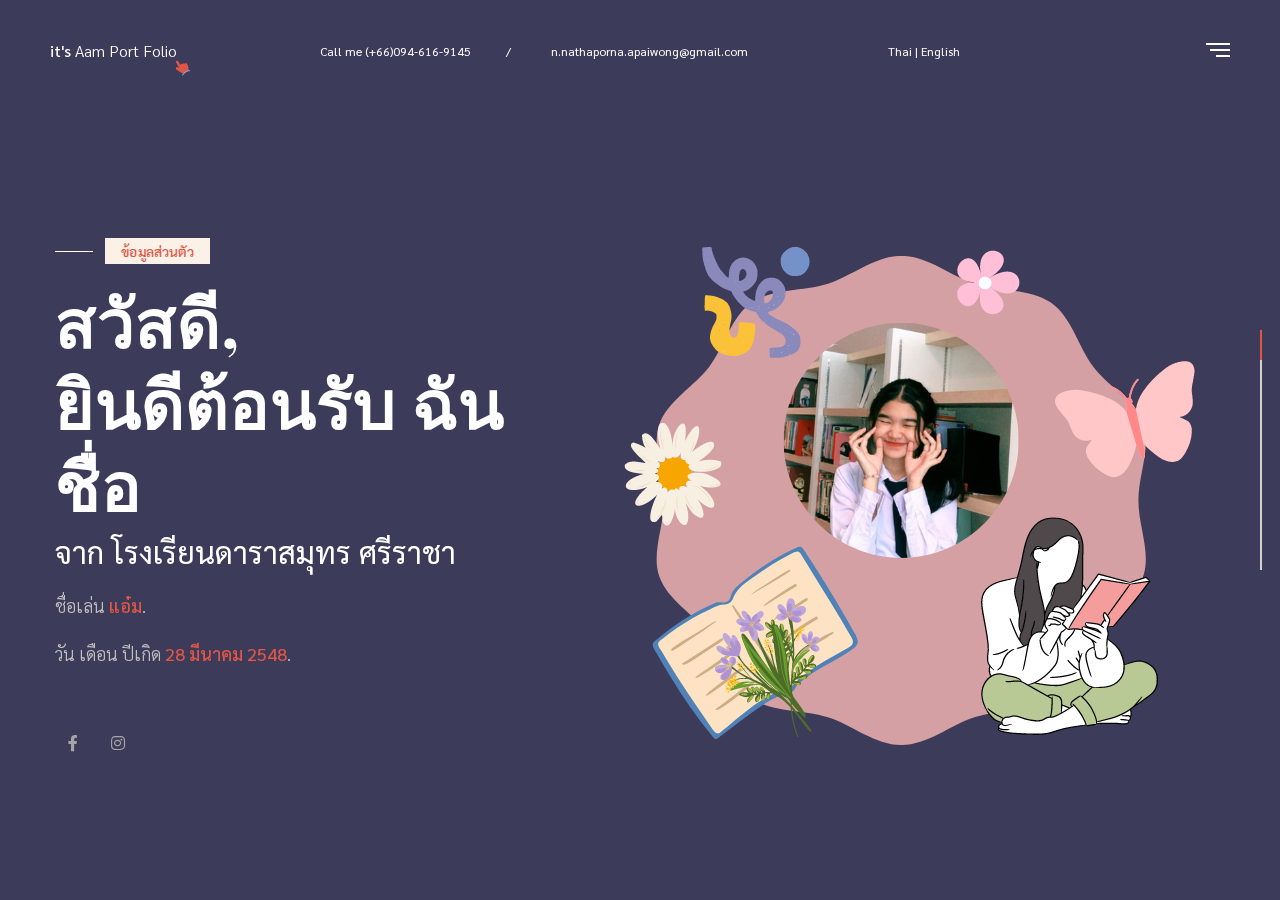
<file: index.html>
<!DOCTYPE html>
<html lang="th">

<head>
    <!--====== Required meta tags ======-->
    <meta charset="utf-8" />
    <meta http-equiv="x-ua-compatible" content="ie=edge" />
    <meta name="description" content="Portfolio,พอร์ตของฉัน,พอร์ตสมัครงาน" />
    <meta name="author" content="นางสาว ณฐพร อภัยวงค์ , Ms. Nathaporn Apaiwong">
    <meta name="viewport" content="width=device-width, initial-scale=1, shrink-to-fit=no" />

    <!--====== Title ======-->
    <title> It's My Portfolio || Home</title>
    <!--====== Favicon Icon ======-->
    <link rel="shortcut icon" href="assets/images/favicon.png" type="image/x-icon">
    <!--====== Google Fonts ======-->
    <link href="https://fonts.googleapis.com/css2?family=Playfair+Display:wght@700&family=Poppins:wght@300;400;500&display=swap" rel="stylesheet">
    <link href="https://fonts.googleapis.com/css2?family=Sarabun:wght@400;500;600&display=swap" rel="stylesheet">
    <link href="https://fonts.googleapis.com/css2?family=IBM+Plex+Sans+Thai:wght@300;400;500&display=swap" rel="stylesheet">
    <!--====== FontAwesome ======-->
    <link href="assets/css/fontawesome.5.9.0.min.css" rel="stylesheet">
    <!--====== Bootstrap ======-->
    <link href="assets/css/bootstrap-4.5.3.min.css" rel="stylesheet">
    <!--====== Spacing ======-->
    <link href="assets/css/spacing.min.css" rel="stylesheet">
    <!--====== PagePiling ======-->
    <link href="assets/css/jquery.pagepiling.css" rel="stylesheet">
    <!--====== Slick Slider ======-->
    <link href="assets/css/slick.min.css" rel="stylesheet">
    <!--====== Animate CSS ======-->
    <link href="assets/css/animate.min.css" rel="stylesheet">
    <!--====== Main css ======-->
    <link rel="stylesheet" href="assets/css/style.css">
    <!--====== Responsive css ======-->
    <link rel="stylesheet" href="assets/css/responsive.css">
</head>

<body class="body-piling dark-body">
    <div class="wrapper">
       
        <!-- Preloader -->
        <div class="preloader"></div>
        
        <header id="header" class="header">
            <div class="container-fluid">
                <div class="brand">
                    <a href="index.html" class="brand-name"><b>it's </b> Aam Port Folio</a>
                </div>
                <!--<div class="lets-chat">
                    <span>Let's Chat</span>
                    <button><i class="fab fa-rocketchat"></i></button>
                </div>-->
                <button class="nav-toggle-btn a-nav-toggle">
                    <span class="hamburger">
                        <span class="top-bun"></span>
                        <span class="meat"></span>
                        <span class="bottom-bun"></span>
                    </span>
                </button>
                <div class="hide-menu a-nav-toggle"></div>
                <div class="menu">
                    <div class="menu-lang">
                        <a href="index.html" class="menu-lang-item active">TH</a>
                        <a href="index-en.html" class="menu-lang-item">ENG</a>
                    </div>
                    <div class="menu-main mt-100" id="accordion">
                        <ul id="menuMain">
                            <li data-menuanchor="About" class="active"><a href="#About">เกี่ยวกับฉัน</a></li>
                            <li data-menuanchor="Services"><a href="#Services">ไลฟ์สไตล์</a></li>
                            <li data-menuanchor="Skills"><a href="#Skills">ทักษะพิเศษ</a></li>
                            <li data-menuanchor="Resume"><a href="#Resume">การศึกษา</a></li>
                            <li data-menuanchor="Portfolio"><a href="#Portfolio">ผลงาน</a></li>
                            <!--<li data-menuanchor="Testimonials"><a href="#Testimonials">Testimonials</a></li>-->
                            <!--<li data-menuanchor="Weapons"><a href="#Weapons">Weapons</a></li>-->
                            <li data-menuanchor="Contact"><a href="#Contact">ติดต่อ</a></li>
                        </ul>
                    </div>
                    <div class="menu-ornament"></div>
                </div>
            </div>
        </header>
        <div id="content">
            <div class="a-pagepiling full-page">
                <div class="section pp-scrollable slide slide-about a-slide-typed" data-name="about">
                    <div class="slide-container">
                        <div class="container">
                            <div class="number-email-cv">
                                <ul class="number-email">
                                    <li>Call me (+66)094-616-9145</li>
                                    <li>n.nathaporna.apaiwong@gmail.com</a></li>
                                </ul>
                                <li><a href="index.html" >Thai</a> | <a href="index-en.html">English</a></li>
                            </div>
                            <div class="row align-items-center">
                                <div class="col-lg-5">
                                    <div class="about-content pt-100 rpt-0 animate-element delay5 fadeInUp">
                                        <span class="sub-title mb-15 animate-element delay3 fadeInUp">ข้อมูลส่วนตัว</span>
                                        <h1 class="slide-title animate-element delay5 fadeInUp">สวัสดี,<br> ยินดีต้อนรับ ฉันชื่อ <span class="text-typed a-typed a-typed-about" data-text="ณฐพร อภัยวงค์"></span></h1>
                                        <h3 class="animate-element delay7 fadeInUp">จาก โรงเรียนดาราสมุทร ศรีราชา</h3>
                                        <p class="animate-element delay8 fadeInUp">ชื่อเล่น <b>แอ๋ม</b>.</p>
                                        <p class="animate-element delay8 fadeInUp">วัน เดือน ปีเกิด <b>28 มีนาคม 2548</b>.</p>
                                        <!-- a href="#Contact" class="theme-btn mt-45 rmt-25 animate-element delay9 fadeInUp">hire me <i class="fas fa-long-arrow-alt-right"></i></a> -->
                                        <div class="social-style-one mt-55 rmt-35 animate-element delay10 fadeInUp">
                                            <a href="https://www.facebook.com/profile.php?id=100016271411929"><i class="fab fa-facebook-f"></i></a>   
                                            <a href="https://www.instagram.com/nnttppn/"><i class="fab fa-instagram"></i></a>        
                                        </div>
                                    </div>
                                </div>
                                <div class="col-lg-7">
                                    <div class="about-image pt-100 rpt-50 text-lg-right">
                                        <div class="about-inner-images">
                                            <img class="animate-element delay7 fadeInUp" src="assets/images/about/about.png" alt="About">
                                            <!--<img class="shape-one animate-element delay10 bounceIn" src="assets/images/about/shape-one-dark.png" alt="Shape">
                                            <img class="shape-two animate-element delay11 bounceIn" src="assets/images/about/shape-two-dark.png" alt="Shape">-->
                                        </div>
                                    </div>
                                </div>
                            </div>
                        </div>
                    </div>
                </div>
                <div class="section pp-scrollable slide slide-services slide-light slide-services a-slide-typed" data-name="services">
                    <div class="slide-container">
                        <div class="container">
                            <div class="row align-items-center">
                                <div class="col-lg-7">
                                    <div class="service-image animate-element delay4 fadeInUp">
                                        <span class="sub-title mb-75">ชีวิตประจำวัน</span>
                                        <div class="service-inner-images">
                                            <img src="assets/images/services/services.png" alt="Service">
                                            <!--<img class="shape-one animate-element delay6 bounceIn" src="assets/images/services/shape-one-dark.png" alt="shape">
                                            <img class="shape-two animate-element delay8 bounceIn" src="assets/images/services/shape-two-dark.png" alt="shape">-->
                                        </div>
                                    </div>
                                </div>
                                <div class="col-lg-5">
                                    <div class="service-content pt-100 rpt-55 animate-element delay5 fadeInUp">
                                        <div class="section-title mb-25">
                                            <h2 class="slide-title animate-element delay5 fadeInUp">เวลาว่างใน <span class="text-typed a-typed a-typed-services" data-text="ชีวิตประจำวัน"></span> ของฉัน</h2>
                                        </div>
                                        <p class="animate-element delay6 fadeInUp">กิจกรรมที่ฉันชอบทำตอนวันหยุด <b></b></p>
                                        <div class="our-services animate-element delay8 fadeInUp">
                                            <div class="service-item">
                                                <div class="icon">
                                                    <img src="assets/images/services/service-icon1.png" alt="Icon">
                                                </div>
                                                <h4>ทำขนม</h4>
                                            </div>
                                            <div class="service-item">
                                                <div class="icon">
                                                    <img src="assets/images/services/service-icon2.png" alt="Icon">
                                                </div>
                                                <h4>ปลูกต้นไม้</h4>
                                            </div>
                                            <div class="service-item">
                                                <div class="icon">
                                                    <img src="assets/images/services/service-icon3.png" alt="Icon">
                                                </div>
                                                <h4>อ่านหนังสือ</h4>
                                            </div>
                                            <div class="service-item">
                                                <div class="icon">
                                                    <img src="assets/images/services/service-icon4.png" alt="Icon">
                                                </div>
                                                <h4>ดูการ์ตูน</h4>
                                            </div>
                                        </div>
                                    </div>
                                </div>
                            </div>
                        </div>
                    </div>
                </div>
                <div class="section pp-scrollable slide slide-skills a-slide-typed" data-name="skills">
                    <div class="slide-container">
                        <div class="container">
                           <div class="row align-items-center">
                                <div class="col-lg-5">
                                    <div class="skill-content animate-element delay5 fadeInUp">
                                        <div class="section-title mb-25">
                                            <span class="sub-title mb-45">ความสามารถพิเศษ</span>
                                            <h2 class="slide-title animate-element delay5 fadeInUp">ความสามารถพิเศษ <span class="text-typed a-typed a-typed-skills" data-text="ทักษะ"></span></h2>
                                        </div>
                                        <p class="animate-element delay6 fadeInUp">ทักษะที่ดี ย่อมมาจากการฝึกฝนเป็นประจำ<b>ทักษะ</b></p>
                                        <div class="bar-list a-progressbar pt-5 animate-element delay9 fadeInUp">
                                            <div class="bar-item">
                                                <div class="row">
                                                    <div class="col bar-item-title">ภาษาญี่ปุ่น</div>
                                                    <div class="col-auto text-right bar-item-value">25%</div>
                                                </div>
                                                <div class="progress">
                                                    <div class="progress-bar" role="progressbar" aria-valuenow="25" aria-valuemin="0" aria-valuemax="100"></div>
                                                </div>
                                            </div>
                                            <div class="bar-item">
                                                <div class="row">
                                                    <div class="col bar-item-title">ทำอาหาร</div>
                                                    <div class="col-auto text-right bar-item-value">60%</div>
                                                </div>
                                                <div class="progress">
                                                    <div class="progress-bar" role="progressbar" aria-valuenow="60" aria-valuemin="0" aria-valuemax="100"></div>
                                                </div>
                                            </div>
                                            <div class="bar-item">
                                                <div class="row">
                                                    <div class="col bar-item-title">กีฬา</div>
                                                    <div class="col-auto text-right bar-item-value">10%</div>
                                                </div>
                                                <div class="progress">
                                                    <div class="progress-bar" role="progressbar" aria-valuenow="10" aria-valuemin="0" aria-valuemax="100"></div>
                                                </div>
                                            </div>
                                            <div class="bar-item">
                                                <div class="row">
                                                    <div class="col bar-item-title">ตัดต่อวิดีโอ</div>
                                                    <div class="col-auto text-right bar-item-value">30%</div>
                                                </div>
                                                <div class="progress">
                                                    <div class="progress-bar" role="progressbar" aria-valuenow="30" aria-valuemin="0" aria-valuemax="100"></div>
                                                </div>
                                            </div>
                                        </div>
                                    </div>
                                </div>
                                <div class="col-lg-7">
                                    <div class="skill-image pt-55 text-lg-right animate-element delay4 fadeInUp">
                                        <div class="skill-images-inner">
                                            <img src="assets/images/skills/skills.png" alt="Skills">
                                            <img class="shape-one animate-element delay6 bounceIn" src="assets/images/skills/shape-one.png" alt="shape">
                                            <img class="shape-two animate-element delay8 bounceIn" src="assets/images/skills/shape-two-dark.png" alt="shape">
                                        </div>
                                    </div>
                                </div>
                            </div>
                        </div>
                    </div>
                </div>
                <div class="section pp-scrollable slide slide-resume slide-light">
                    <div class="slide-container">
                        <div class="container">
                           <div class="row align-items-center">
                                <div class="col-lg-6">
                                    <div class="educations rmb-55">
                                        <div class="section-title mb-45 animate-element delay2 fadeInUp">
                                            <span class="sub-title mb-45">วุฒิการศึกษา</span>
                                            <h2 class="slide-title animate-element delay5 fadeInUp">การศึกษา</h2>
                                        </div>
                                        <div class="edu-experi-wrap">
                                            <div class="edu-experi-item animate-element delay5 fadeInUp">
                                                <span class="years">2020-2023</span>
                                                <div class="vacancy-content">
                                                    <span class="title">มัธยมศึกษาตอนปลาย</span>
                                                    <h4 class="subject">แผนการเรียนอังกฤษ-ญี่ปุ่น</h4>
                                                    <h6 class="institution">โรงเรียนดาราสมุทร ศรีราชา</h6>
                                                    <p>ทักษะฟัง พูด อ่าน เขียน ไวยกรณ์ ด้านภาษาญี่ปุ่น อังกฤษ เรียนรู้วัฒนธรรมของประเทศญี่ปุ่นในด้านต่างๆ  </p>
                                                </div>
                                            </div>
                                            <div class="edu-experi-item animate-element delay8 fadeInUp">
                                                <span class="years">2017-2010</span>
                                                <div class="vacancy-content">
                                                    <span class="title">มัธยมศึกษาตอนต้น</span>
                                                    <h4 class="subject">แผนการเรียนอังกฤษ-ญี่ปุ่น</h4>
                                                    <h6 class="institution">โรงเรียนดาราสมุทร ศรีราชา</h6>
                                                    <p>เรียนการฟัง พูด อ่าน เขียนตัวอักษรภาษาญี่ปุ่น ตัวฮิรากะนะ คาตากานะ  ฝึกพูดประโยชน์เบื้องต้นที่ใช้ในชีวิตประจำวัน</p>
                                                </div>
                                            </div>
                                        </div>
                                    </div>
                                </div>
                                <div class="col-lg-6">
                                    <div class="experiecnes">
                                        <div class="section-title mb-45 animate-element delay4 fadeInUp">
                                            <span class="sub-title mb-45">วุฒิการศึกษา</span>
                                            <h2 class="slide-title animate-element delay5 fadeInUp">การศึกษา</h2>
                                        </div>
                                        <div class="edu-experi-wrap">
                                            <div class="edu-experi-item beahance animate-element delay7 fadeInUp">
                                                <span class="years">2011-2017</span>
                                                <div class="vacancy-content">
                                                    <span class="title">ระดับประถมศึกษา</span>
                                                    <h4 class="subject">โรงเรียนปรีชานุศาสน์</h4>
                                                    <p>ทักษะการใช้ชีวิตประจำวัน  เรียนการเขียน อ่าน พูดภาษาไทย อังกฤษเบื้องต้น ประโยคง่ายๆ   </p>
                                                </div>
                                            </div>
                                            <div class="edu-experi-item dribbble animate-element delay10 fadeInUp">
                                                <span class="years">2008-2011</span>
                                                <div class="vacancy-content">
                                                    <span class="title">ระดับก่อนประถมศึกษา</span>
                                                    <h4 class="subject">โรงเรียนปรีชานุศาสน์</h4>
                                                    <p>ทำกิจกรรมต่างๆ เน้นการเข้าสังคมกันเพื่อน ฝึกทักษะการใช้ชีวิต การพึ่งพาตนเอง </p>
                                                </div>
                                            </div>
                                        </div>
                                    </div>
                                </div>
                            </div>
                        </div>
                    </div>
                </div>
                <div class="section pp-scrollable slide slide-portfolio a-slide-typed" data-name="portfolio">
                    <div class="slide-container">
                        <div class="container">
                           <div class="row align-items-center justify-content-between mb-25">
                                <div class="col-xl-5 col-lg-6">
                                    <div class="portfolio-content">
                                        <div class="section-title mb-35">
                                            <span class="sub-title mb-45 animate-element delay5 fadeInUp">ผลงาน/เกียรติบัตร</span>
                                            <h2 class="slide-title animate-element delay6 fadeInUp">ผลงานเเละเกียรติบัตรสำคัญ · สำหรับทำ <span class="text-typed a-typed a-typed-portfolio" data-text="พอร์ตศึกษาต่อ."></span></h2>
                                        </div>
                                        <p class="animate-element delay7 fadeInUp">รวมภาพกิจกรรมจิตอาสา · จิตสาธารณะ  · วุฒิบัตร  · ผลงานด้านการอบรม และผลงานอื่นๆที่เกี่ยวข้อง.</b></p>
                                        <!--<a href="blog.html" class="read-more mt-45 rmt-25 animate-element delay8 fadeInUp">Explore More <i class="fas fa-long-arrow-alt-right"></i></a>-->
                                    </div>
                                </div>
                                <!--<div class="col-xl-5 col-lg-6">
                                    <div class="counter-wrap rmb-15 animate-element delay9 fadeInUp">
                                        <div class="success-box">
                                            <span class="count-text lass-than-ten" data-speed="3000" data-stop="7">0</span>
                                            <h6>Years of Experience</h6>
                                        </div>
                                        <div class="success-box">
                                            <span class="count-text plus" data-speed="3000" data-stop="120">0</span>
                                            <h6>Satisfied Clients</h6>
                                        </div>
                                    </div>
                                </div>-->
                            </div>
                            <div class="portfolio-wrap">
                                <div class="portfolio-item animate-element delay11 fadeInUp">
                                    <img src="assets/images/acitivities/portfolio1.jpg" alt="Portfolio">
                                </div>
                                <div class="portfolio-item animate-element delay13 fadeInUp">
                                    <img src="assets/images/acitivities/portfolio2.jpg" alt="Portfolio">
                                </div>
                                <div class="portfolio-item">
                                    <img src="assets/images/acitivities/portfolio3.jpg" alt="Portfolio">
                                </div>
                                <div class="portfolio-item">
                                    <img src="assets/images/acitivities/portfolio4.jpg" alt="Portfolio">
                                </div>
                            </div>
                        </div>
                    </div>
                </div>
                  <!--<div class="section pp-scrollable slide slide-testimonials slide-light a-slide-typed" data-name="testimonials"> ···
            
                    <div class="section pp-scrollable slide slide-contact slide-light">
                    <div class="slide-container">
                        <div class="container">
                            <div class="row align-items-end">
                                <div class="col-lg-6">
                                    <div class="testimonial-left-image rmb-75 animate-element delay5 fadeInUp">
                                        <img src="assets/images/testimonials/testimonial-dark.png" alt="testimonials">
                                        <img class="shape-one animate-element delay8 bounceIn" src="assets/images/testimonials/shape-one-dark.png" alt="shape">
                                        <img class="shape-two animate-element delay5 zoomInLeft" src="assets/images/testimonials/shape-two.png" alt="shape">
                                    </div>
                                </div>
                                <div class="col-lg-6">
                                    <div class="testimonials-content ml-lg-auto rel">
                                        <div class="section-title mb-35">
                                            <span class="sub-title mb-45 animate-element delay6 fadeInUp">Testimonial</span>
                                            <h2 class="slide-title animate-element delay7 fadeInUp">What my happy <span class="text-typed a-typed a-typed-testimonials" data-text="client"></span> saying their services.</h2>
                                            <p class="animate-element delay7 fadeInUp">As a designer I have been working few years in this sector, and i have complted lot's of project <b><a href="#">see here.</a></b></p>
                                        </div>
                                        <div class="animate-element delay9 fadeInUp">
                                            <p>Really they guy is amazing , he saved my times and properly have completed my requirment with great effort. I appreciate to him for web & app design, he is good at fit.</p>
                                        
                                        </div>
                                        
                                    </div>
                                </div>
                            </div>
                        </div>
                    </div>
                </div>-->
                <!--<div class="section pp-scrollable slide slide-weapons a-slide-typed" data-name="weapons">···
                    <div class="slide-container">
                        <div class="container">
                           <div class="row align-items-center">
                                <div class="col-lg-6">
                                    <div class="weapons-content rmb-75 animate-element delay5 fadeInUp">
                                        <div class="section-title mb-35">
                                            <span class="sub-title mb-45">Coputer Skills</span>
                                            <h2 class="slide-title animate-element delay5 fadeInUp">My <span class="text-typed a-typed a-typed-weapons" data-text="favorite tools"></span> which i Used Everyday in my life.</h2>
                                        </div>
                                        <p class="animate-element delay6 fadeInUp">I always loved those software that I use in my work, because I am very good at these, these are the main tools of my design  career those are help me for make sure my Clients satisfication.</p>
                                        <a href="#About" class="read-more mt-15 animate-element delay8 fadeInUp">Lets See My Work Process <i class="fas fa-long-arrow-alt-right"></i></a>
                                    </div>
                                </div>
                                <div class="col-lg-6">
                                    <div class="weapons-images">
                                        <div class="weapons-item one animate-element delay11 bounceIn">
                                            <img src="assets/images/weapons/figma.png" alt="Figma">
                                        </div>
                                        <div class="weapons-item two animate-element delay5 fadeInDown">
                                            <img src="assets/images/weapons/xd.png" alt="XD">
                                        </div>
                                        <div class="weapons-item three animate-element delay6 fadeInUp">
                                            <img src="assets/images/weapons/linkedin.png" alt="linkedin">
                                        </div>
                                        <div class="weapons-item four animate-element delay7 fadeInLeft">
                                            <img src="assets/images/weapons/sketch.png" alt="sketch">
                                        </div>
                                        <div class="weapons-item five animate-element delay8 fadeInRight">
                                            <img src="assets/images/weapons/google.png" alt="google">
                                        </div>
                                        <div class="weapons-item six animate-element delay9 fadeInLeft">
                                            <img src="assets/images/weapons/dribbble.png" alt="dribbble">
                                        </div>
                                        <div class="weapons-item seven animate-element delay10 fadeInUp">
                                            <img src="assets/images/weapons/skype.png" alt="skype">
                                        </div>
                                        <div class="weapons-item eight animate-element delay5 fadeInRight">
                                            <img src="assets/images/weapons/slack.png" alt="slack">
                                        </div>
                                    </div>
                                </div>
                            </div>
                        </div>
                    </div>
                </div>-->
                <div class="section pp-scrollable slide slide-contact slide-light">
                    <div class="slide-container">
                        <div class="container">
                           <!--<div class="contact-wrap mb-185 rmb-95">
                               <div class="row align-items-end">
                                    <div class="col-lg-7">
                                        <div class="contact-content">
                                            <div class="section-title mb-55">
                                               <span class="sub-title mb-55 animate-element delay5 fadeInUp">contact me</span>
                                                <h2 class="slide-title animate-element delay6 fadeInUp">Estimate your project? Let me know here.</h2>
                                            </div>
                                            <form action="#" class="contact-form animate-element delay8 fadeInUp">
                                                <div class="form-group">
                                                    <input type="text" id="name" name="name" class="form-control" placeholder="What's your name?" required>
                                                </div>
                                                <div class="form-group">
                                                    <input type="email" id="email" name="email" class="form-control" placeholder="Your email" required>
                                                </div>
                                                <div class="form-group">
                                                    <textarea name="message" id="message" rows="1" class="form-control" placeholder="Tell me about your project" required></textarea>
                                                </div>
                                                <button type="submit"><i class="fas fa-paper-plane"></i></button>
                                            </form>
                                        </div>
                                    </div>
                                    <div class="col-lg-5">
                                        <div class="contact-image animate-element text-center delay7 fadeInLeft">
                                            <img src="assets/images/contact/contact.png" alt="Contact">
                                        </div>
                                    </div>
                                </div>
                           </div>-->
                           <div class="footer-contact text-center mb-35">
                               <div class="section-title mb-30 animate-element delay8 fadeInUp">
                                   <h2>ช่องการทางติดต่อ</h2>
                               </div>
                               <span class="country list-inline-item animate-element delay9 fadeInUp">บางแสน,ชลบุรี</span>
                               <h3 class="animate-element delay6 fadeInUp"><a href="mailto:hello_niharik@gmail.com">n.nathaporna.apaiwong@gmail.com</a></h3>
                               <a href="callto:(+778)675-0765" class="number list-inline-item animate-element delay10 fadeInUp">(+66) 94-616-9145</a>
                               <div class="social-style-two mt-25 animate-element delay11 fadeInUp">
                                    <!--<a href="#"><img src="assets/images/contact/social-dribbble.png" alt="Social"></a>
                                    <a href="#"><img src="assets/images/contact/social-behance.png" alt="Social"></a>
                                    <a href="#"><img src="assets/images/contact/social-instagram.png" alt="Social"></a>-->
                                </div>
                           </div>
                        </div>
                        <div class="footer-bottom-girl animate-element delay12 zoomIn">
                           <img src="assets/images/contact/footer-bottom-girl.png" alt="footer girl">
                       </div>
                        <div class="footer-bottom-shape">
                            <img src="assets/images/contact/footer-bottom-shape.png" alt="Shape">
                        </div>
                    </div>
                </div>
            </div>
        </div>
        <div class="container-fliuid">
            <div class="progress-nav">
                <ul id="menu">
                    <li data-menuanchor="About" class="active"></li>
                    <li data-menuanchor="Services"></li>
                    <li data-menuanchor="Skills"></li>
                    <li data-menuanchor="Resume"></li>
                    <li data-menuanchor="Portfolio"></li>
                    <li data-menuanchor="Testimonials"></li>
                    <li data-menuanchor="Weapons"></li>
                    <li data-menuanchor="Contact"></li>
                </ul>
            </div>
        </div>
    </div>
    
    <!--====== Jquery ======-->
    <script src="assets/js/jquery-3.6.0.min.js"></script>
    <!--====== Bootstrap ======-->
    <script src="assets/js/bootstrap.4.5.3.min.js"></script>
    <!--====== PagePiling ======-->
    <script src="assets/js/jquery.pagepiling.min.js"></script>
    <!--====== Jquery Viewport ======-->
    <script src="assets/js/jquery.viewport.js"></script>
    <!--====== SmoothScroll ======-->
    <script src="assets/js/smoothscroll.js"></script>
    <!--====== Popper ======-->
    <script src="assets/js/popper.min.js"></script>
    <!--====== Slick Slider ======-->
    <script src="assets/js/slick.min.js"></script>
    <!--====== Typed ======-->
    <script src="assets/js/typed.min.js"></script>
    <!--====== Main JS ======-->
    <script src="assets/js/script.js"></script>
</body>

</html>
</file>
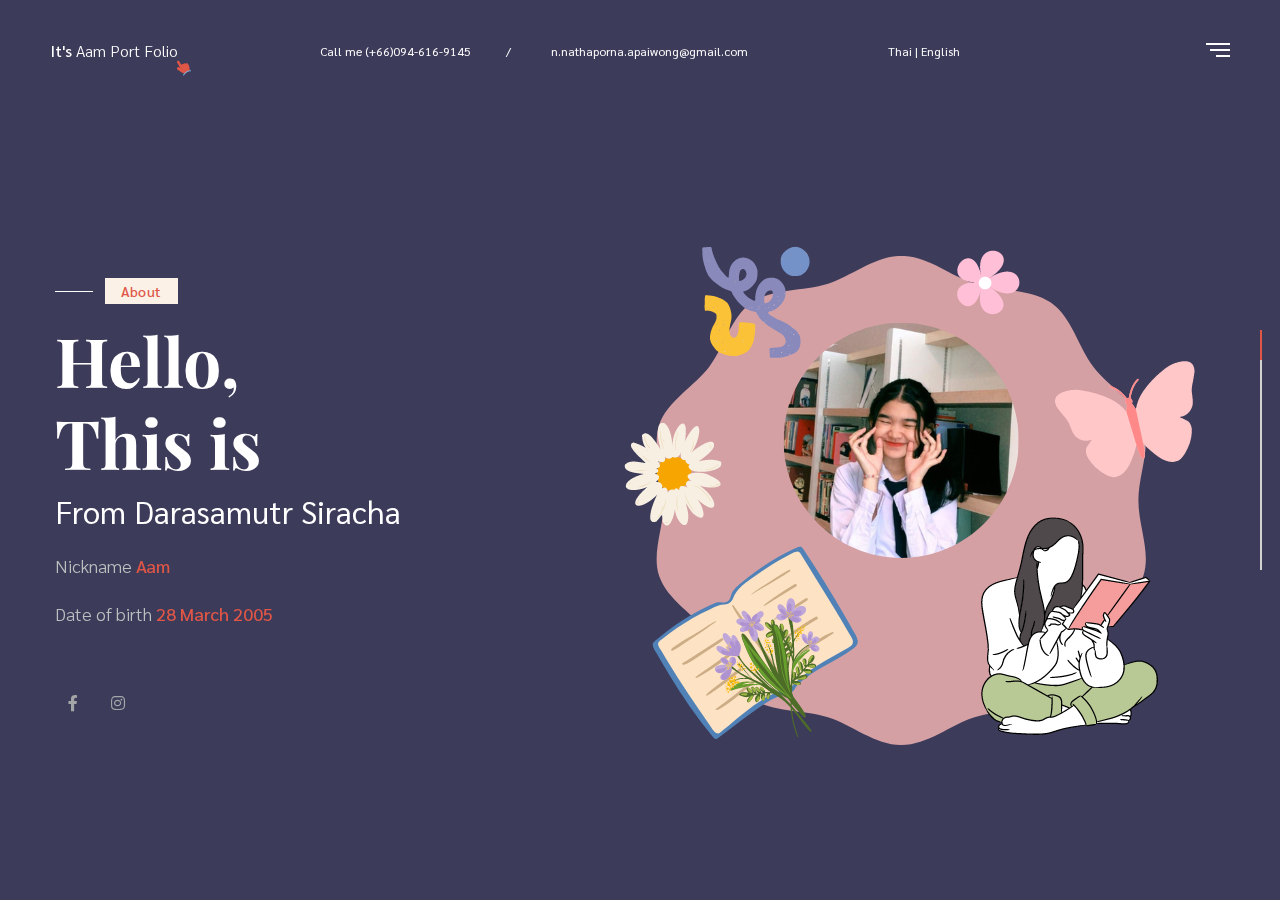
<file: index-en.html>
<!DOCTYPE html>
<html lang="eng">

<head>
    <!--====== Required meta tags ======-->
    <meta charset="utf-8" />
    <meta http-equiv="x-ua-compatible" content="ie=edge" />
    <meta name="description" content="Portfolio,พอร์ตของฉัน,พอร์ตสมัครงาน" />
    <meta name="author" content="นางสาว ณฐพร อภัยวงค์ , Ms. Nathaporn Apaiwong">
    <meta name="viewport" content="width=device-width, initial-scale=1, shrink-to-fit=no" />

    <!--====== Title ======-->
    <title> It's My Portfolio || Home</title>
    <!--====== Favicon Icon ======-->
    <link rel="shortcut icon" href="assets/images/favicon.png" type="image/x-icon">
    <!--====== Google Fonts ======-->
    <link href="https://fonts.googleapis.com/css2?family=Playfair+Display:wght@700&family=Poppins:wght@300;400;500&display=swap" rel="stylesheet">
    <link href="https://fonts.googleapis.com/css2?family=Sarabun:wght@400;500;600&display=swap" rel="stylesheet">
    <link href="https://fonts.googleapis.com/css2?family=IBM+Plex+Sans+Thai:wght@300;400;500&display=swap" rel="stylesheet">
    <!--====== FontAwesome ======-->
    <link href="assets/css/fontawesome.5.9.0.min.css" rel="stylesheet">
    <!--====== Bootstrap ======-->
    <link href="assets/css/bootstrap-4.5.3.min.css" rel="stylesheet">
    <!--====== Spacing ======-->
    <link href="assets/css/spacing.min.css" rel="stylesheet">
    <!--====== PagePiling ======-->
    <link href="assets/css/jquery.pagepiling.css" rel="stylesheet">
    <!--====== Slick Slider ======-->
    <link href="assets/css/slick.min.css" rel="stylesheet">
    <!--====== Animate CSS ======-->
    <link href="assets/css/animate.min.css" rel="stylesheet">
    <!--====== Main css ======-->
    <link rel="stylesheet" href="assets/css/style.css">
    <!--====== Responsive css ======-->
    <link rel="stylesheet" href="assets/css/responsive.css">
</head>

<body class="body-piling dark-body">
    <div class="wrapper">
       
        <!-- Preloader -->
        <div class="preloader"></div>
        
        <header id="header" class="header">
            <div class="container-fluid">
                <div class="brand">
                    <a href="index.html" class="brand-name"><b>It's </b> Aam Port Folio</a>
                </div>
                <!--<div class="lets-chat">
                    <span>Let's Chat</span>
                    <button><i class="fab fa-rocketchat"></i></button>
                </div>-->
                <button class="nav-toggle-btn a-nav-toggle">
                    <span class="hamburger">
                        <span class="top-bun"></span>
                        <span class="meat"></span>
                        <span class="bottom-bun"></span>
                    </span>
                </button>
                <div class="hide-menu a-nav-toggle"></div>
                <div class="menu">
                    <div class="menu-lang">
                        <a href="index.html" class="menu-lang-item active">TH.</a>
                        <a href="index-en.html" class="menu-lang-item">ENG.</a>
                        .
                    </div>
                    <div class="menu-main mt-100" id="accordion">
                        <ul id="menuMain">
                            <li data-menuanchor="About" class="active"><a href="#About">About</a></li>
                            <li data-menuanchor="Services"><a href="#Services">Services</a></li>
                            <li data-menuanchor="Skills"><a href="#Skills">Skills</a></li>
                            <li data-menuanchor="Resume"><a href="#Resume">Resume</a></li>
                            <li data-menuanchor="Portfolio"><a href="#Portfolio">Portfolio</a></li>
                            <!--<li data-menuanchor="Testimonials"><a href="#Testimonials">Testimonials</a></li>-->
                            <!--<li data-menuanchor="Weapons"><a href="#Weapons">Weapons</a></li>-->
                            <li data-menuanchor="Contact"><a href="#Contact">Contact</a></li>
                        </ul>
                    </div>
                    <div class="menu-ornament"></div>
                </div>
            </div>
        </header>
        <div id="content">
            <div class="a-pagepiling full-page">
                <div class="section pp-scrollable slide slide-about a-slide-typed" data-name="about">
                    <div class="slide-container">
                        <div class="container">
                            <div class="number-email-cv">
                                <ul class="number-email">
                                    <li>Call me (+66)094-616-9145</li>
                                    <li>n.nathaporna.apaiwong@gmail.com</a></li>
                                </ul>
                                <li><a href="index.html" >Thai</a> | <a href="index-en.html">English</a></li>
                            </div>
                            <div class="row align-items-center">
                                <div class="col-lg-5">
                                    <div class="about-content pt-100 rpt-0 animate-element delay5 fadeInUp">
                                        <span class="sub-title mb-15 animate-element delay3 fadeInUp">About</span>
                                        <h1 class="slide-title animate-element delay5 fadeInUp">Hello,<br> This is  <span class="text-typed a-typed a-typed-about" data-text="Nathaporn Apaiwong"></span></h1>
                                        <h3 class="animate-element delay7 fadeInUp">From Darasamutr Siracha</h3>
                                        <p class="animate-element delay8 fadeInUp">Nickname <b>Aam</b></p>
                                        <p class="animate-element delay8 fadeInUp">Date of birth <b>28 March 2005</b></p>
                                        <!-- a href="#Contact" class="theme-btn mt-45 rmt-25 animate-element delay9 fadeInUp">hire me <i class="fas fa-long-arrow-alt-right"></i></a> -->
                                        <div class="social-style-one mt-55 rmt-35 animate-element delay10 fadeInUp">
                                            <a href="https://www.facebook.com/profile.php?id=100016271411929"><i class="fab fa-facebook-f"></i></a>   
                                            <a href="https://www.instagram.com/nnttppn/"><i class="fab fa-instagram"></i></a>        
                                        </div>
                                    </div>
                                </div>
                                <div class="col-lg-7">
                                    <div class="about-image pt-100 rpt-50 text-lg-right">
                                        <div class="about-inner-images">
                                            <img class="animate-element delay7 fadeInUp" src="assets/images/about/about.png" alt="About">
                                            <!--<img class="shape-one animate-element delay10 bounceIn" src="assets/images/about/shape-one-dark.png" alt="Shape">
                                            <img class="shape-two animate-element delay11 bounceIn" src="assets/images/about/shape-two-dark.png" alt="Shape">-->
                                        </div>
                                    </div>
                                </div>
                            </div>
                        </div>
                    </div>
                </div>
                <div class="section pp-scrollable slide slide-services slide-light slide-services a-slide-typed" data-name="services">
                    <div class="slide-container">
                        <div class="container">
                            <div class="row align-items-center">
                                <div class="col-lg-7">
                                    <div class="service-image animate-element delay4 fadeInUp">
                                        <span class="sub-title mb-75">Services</span>
                                        <div class="service-inner-images">
                                            <img src="assets/images/services/services-dark.png" alt="Service">
                                            <!--<img class="shape-one animate-element delay6 bounceIn" src="assets/images/services/shape-one-dark.png" alt="shape">
                                            <img class="shape-two animate-element delay8 bounceIn" src="assets/images/services/shape-two-dark.png" alt="shape">-->
                                        </div>
                                    </div>
                                </div>
                                <div class="col-lg-5">
                                    <div class="service-content pt-100 rpt-55 animate-element delay5 fadeInUp">
                                        <div class="section-title mb-25">
                                            <h2 class="slide-title animate-element delay5 fadeInUp">My  <span class="text-typed a-typed a-typed-services" data-text="lifestyle"></span>.</h2>
                                        </div>
                                        <p class="animate-element delay6 fadeInUp">My weekend activity <b></b></p>
                                        <div class="our-services animate-element delay8 fadeInUp">
                                            <div class="service-item">
                                                <div class="icon">
                                                    <img src="assets/images/services/service-icon1.png" alt="Icon">
                                                </div>
                                                <h4>Cooking</h4>
                                            </div>
                                            <div class="service-item">
                                                <div class="icon">
                                                    <img src="assets/images/services/service-icon2.png" alt="Icon">
                                                </div>
                                                <h4>Planting a tree</h4>
                                            </div>
                                            <div class="service-item">
                                                <div class="icon">
                                                    <img src="assets/images/services/service-icon3.png" alt="Icon">
                                                </div>
                                                <h4>Reading a manga </h4>
                                            </div>
                                            <div class="service-item">
                                                <div class="icon">
                                                    <img src="assets/images/services/service-icon4.png" alt="Icon">
                                                </div>
                                                <h4>Watching cartoon</h4>
                                            </div>
                                        </div>
                                    </div>
                                </div>
                            </div>
                        </div>
                    </div>
                </div>
                <div class="section pp-scrollable slide slide-skills a-slide-typed" data-name="skills">
                    <div class="slide-container">
                        <div class="container">
                           <div class="row align-items-center">
                                <div class="col-lg-5">
                                    <div class="skill-content animate-element delay5 fadeInUp">
                                        <div class="section-title mb-25">
                                            <span class="sub-title mb-45">Skills</span>
                                            <h2 class="slide-title animate-element delay5 fadeInUp">As a student I'm good at fit with few<span class="text-typed a-typed a-typed-skills" data-text="Skills"></span></h2>
                                        </div>
                                        <p class="animate-element delay6 fadeInUp">All student have <b>Skills</b></p>
                                        <div class="bar-list a-progressbar pt-5 animate-element delay9 fadeInUp">
                                            <div class="bar-item">
                                                <div class="row">
                                                    <div class="col bar-item-title">Japanese</div>
                                                    <div class="col-auto text-right bar-item-value">25%</div>
                                                </div>
                                                <div class="progress">
                                                    <div class="progress-bar" role="progressbar" aria-valuenow="25" aria-valuemin="0" aria-valuemax="100"></div>
                                                </div>
                                            </div>
                                            <div class="bar-item">
                                                <div class="row">
                                                    <div class="col bar-item-title">Cooking</div>
                                                    <div class="col-auto text-right bar-item-value">60%</div>
                                                </div>
                                                <div class="progress">
                                                    <div class="progress-bar" role="progressbar" aria-valuenow="50" aria-valuemin="0" aria-valuemax="100"></div>
                                                </div>
                                            </div>
                                            <div class="bar-item">
                                                <div class="row">
                                                    <div class="col bar-item-title">Sport</div>
                                                    <div class="col-auto text-right bar-item-value">10%</div>
                                                </div>
                                                <div class="progress">
                                                    <div class="progress-bar" role="progressbar" aria-valuenow="20" aria-valuemin="0" aria-valuemax="100"></div>
                                                </div>
                                            </div>
                                            <div class="bar-item">
                                                <div class="row">
                                                    <div class="col bar-item-title">Edit video</div>
                                                    <div class="col-auto text-right bar-item-value">30%</div>
                                                </div>
                                                <div class="progress">
                                                    <div class="progress-bar" role="progressbar" aria-valuenow="30" aria-valuemin="0" aria-valuemax="100"></div>
                                                </div>
                                            </div>
                                        </div>
                                    </div>
                                </div>
                                <div class="col-lg-7">
                                    <div class="skill-image pt-55 text-lg-right animate-element delay4 fadeInUp">
                                        <div class="skill-images-inner">
                                            <img src="assets/images/skills/skills-dark.png" alt="Skills">
                                            <!--<img class="shape-one animate-element delay6 bounceIn" src="assets/images/skills/shape-one.png" alt="shape">
                                            <img class="shape-two animate-element delay8 bounceIn" src="assets/images/skills/shape-two-dark.png" alt="shape">-->
                                        </div>
                                    </div>
                                </div>
                            </div>
                        </div>
                    </div>
                </div>
                <div class="section pp-scrollable slide slide-resume slide-light">
                    <div class="slide-container">
                        <div class="container">
                           <div class="row align-items-center">
                                <div class="col-lg-6">
                                    <div class="educations rmb-55">
                                        <div class="section-title mb-45 animate-element delay2 fadeInUp">
                                            <span class="sub-title mb-45">Qualification</span>
                                            <h2 class="slide-title animate-element delay5 fadeInUp">Educations</h2>
                                        </div>
                                        <div class="edu-experi-wrap">
                                            <div class="edu-experi-item animate-element delay5 fadeInUp">
                                                <span class="years">2020-2023</span>
                                                <div class="vacancy-content">
                                                    <span class="title">Senior Highschool</span>
                                                    <h4 class="subject">Eng-Jp</h4>
                                                    <h6 class="institution">Darasamutr Siracha</h6>
                                                    <p>Learning Japanese grammar and Japan culture </p>
                                                </div>
                                            </div>
                                            <div class="edu-experi-item animate-element delay8 fadeInUp">
                                                <span class="years">2017-2010</span>
                                                <div class="vacancy-content">
                                                    <span class="title">Junior Highschool</span>
                                                    <h4 class="subject">Eng-Jp</h4>
                                                    <h6 class="institution">Darasamutr Siracha</h6>
                                                    <p>Learning Japanese basic grammer and Japanese alphabet</p>
                                                </div>
                                            </div>
                                        </div>
                                    </div>
                                </div>
                                <div class="col-lg-6">
                                    <div class="experiecnes">
                                        <div class="section-title mb-45 animate-element delay4 fadeInUp">
                                            <span class="sub-title mb-45">Qualification</span>
                                            <h2 class="slide-title animate-element delay5 fadeInUp">Educations</h2>
                                        </div>
                                        <div class="edu-experi-wrap">
                                            <div class="edu-experi-item beahance animate-element delay7 fadeInUp">
                                                <span class="years">2011-2017</span>
                                                <div class="vacancy-content">
                                                    <span class="title">Elementary School</span>
                                                    <h4 class="subject">Preechanusas School</h4>
                                                    <p>Learning basic English  </p>
                                                </div>
                                            </div>
                                            <div class="edu-experi-item dribbble animate-element delay10 fadeInUp">
                                                <span class="years">2008-2011</span>
                                                <div class="vacancy-content">
                                                    <span class="title">Kindergarten</span>
                                                    <h4 class="subject">Preechanusas School</h4>
                                                    <p>Playing and learning how to live with friends </p>
                                                </div>
                                            </div>
                                        </div>
                                    </div>
                                </div>
                            </div>
                        </div>
                    </div>
                </div>
                <div class="section pp-scrollable slide slide-portfolio a-slide-typed" data-name="portfolio">
                    <div class="slide-container">
                        <div class="container">
                           <div class="row align-items-center justify-content-between mb-25">
                                <div class="col-xl-5 col-lg-6">
                                    <div class="portfolio-content">
                                        <div class="section-title mb-35">
                                            <span class="sub-title mb-45 animate-element delay5 fadeInUp">Portfolio</span>
                                            <h2 class="slide-title animate-element delay6 fadeInUp">Some of my  <span class="text-typed a-typed a-typed-portfolio" data-text="certificate"></span></h2>
                                        </div>
                                        <p class="animate-element delay7 fadeInUp">lets see!</b></p>
                                        <!--<a href="blog.html" class="read-more mt-45 rmt-25 animate-element delay8 fadeInUp">Explore More <i class="fas fa-long-arrow-alt-right"></i></a>-->
                                    </div>
                                </div>
                                <!--<div class="col-xl-5 col-lg-6">
                                    <div class="counter-wrap rmb-15 animate-element delay9 fadeInUp">
                                        <div class="success-box">
                                            <span class="count-text lass-than-ten" data-speed="3000" data-stop="7">0</span>
                                            <h6>Years of Experience</h6>
                                        </div>
                                        <div class="success-box">
                                            <span class="count-text plus" data-speed="3000" data-stop="120">0</span>
                                            <h6>Satisfied Clients</h6>
                                        </div>
                                    </div>
                                </div>-->
                            </div>
                            <div class="portfolio-wrap">
                                <div class="portfolio-item animate-element delay11 fadeInUp">
                                    <img src="assets/images/acitivities/portfolio1.jpg" alt="Portfolio">
                                </div>
                                <div class="portfolio-item animate-element delay13 fadeInUp">
                                    <img src="assets/images/acitivities/portfolio2.jpg" alt="Portfolio">
                                </div>
                                <div class="portfolio-item">
                                    <img src="assets/images/acitivities/portfolio3.jpg" alt="Portfolio">
                                </div>
                                <div class="portfolio-item">
                                    <img src="assets/images/acitivities/portfolio4.jpg" alt="Portfolio">
                                </div>
                            </div>
                        </div>
                    </div>
                </div>
                  <!--<div class="section pp-scrollable slide slide-testimonials slide-light a-slide-typed" data-name="testimonials"> ···
            
                    <div class="section pp-scrollable slide slide-contact slide-light">
                    <div class="slide-container">
                        <div class="container">
                            <div class="row align-items-end">
                                <div class="col-lg-6">
                                    <div class="testimonial-left-image rmb-75 animate-element delay5 fadeInUp">
                                        <img src="assets/images/testimonials/testimonial-dark.png" alt="testimonials">
                                        <img class="shape-one animate-element delay8 bounceIn" src="assets/images/testimonials/shape-one-dark.png" alt="shape">
                                        <img class="shape-two animate-element delay5 zoomInLeft" src="assets/images/testimonials/shape-two.png" alt="shape">
                                    </div>
                                </div>
                                <div class="col-lg-6">
                                    <div class="testimonials-content ml-lg-auto rel">
                                        <div class="section-title mb-35">
                                            <span class="sub-title mb-45 animate-element delay6 fadeInUp">Testimonial</span>
                                            <h2 class="slide-title animate-element delay7 fadeInUp">What my happy <span class="text-typed a-typed a-typed-testimonials" data-text="client"></span> saying their services.</h2>
                                            <p class="animate-element delay7 fadeInUp">As a designer I have been working few years in this sector, and i have complted lot's of project <b><a href="#">see here.</a></b></p>
                                        </div>
                                        <div class="animate-element delay9 fadeInUp">
                                            <p>Really they guy is amazing , he saved my times and properly have completed my requirment with great effort. I appreciate to him for web & app design, he is good at fit.</p>
                                        
                                        </div>
                                        
                                    </div>
                                </div>
                            </div>
                        </div>
                    </div>
                </div>-->
                <!--<div class="section pp-scrollable slide slide-weapons a-slide-typed" data-name="weapons">···
                    <div class="slide-container">
                        <div class="container">
                           <div class="row align-items-center">
                                <div class="col-lg-6">
                                    <div class="weapons-content rmb-75 animate-element delay5 fadeInUp">
                                        <div class="section-title mb-35">
                                            <span class="sub-title mb-45">Coputer Skills</span>
                                            <h2 class="slide-title animate-element delay5 fadeInUp">My <span class="text-typed a-typed a-typed-weapons" data-text="favorite tools"></span> which i Used Everyday in my life.</h2>
                                        </div>
                                        <p class="animate-element delay6 fadeInUp">I always loved those software that I use in my work, because I am very good at these, these are the main tools of my design  career those are help me for make sure my Clients satisfication.</p>
                                        <a href="#About" class="read-more mt-15 animate-element delay8 fadeInUp">Lets See My Work Process <i class="fas fa-long-arrow-alt-right"></i></a>
                                    </div>
                                </div>
                                <div class="col-lg-6">
                                    <div class="weapons-images">
                                        <div class="weapons-item one animate-element delay11 bounceIn">
                                            <img src="assets/images/weapons/figma.png" alt="Figma">
                                        </div>
                                        <div class="weapons-item two animate-element delay5 fadeInDown">
                                            <img src="assets/images/weapons/xd.png" alt="XD">
                                        </div>
                                        <div class="weapons-item three animate-element delay6 fadeInUp">
                                            <img src="assets/images/weapons/linkedin.png" alt="linkedin">
                                        </div>
                                        <div class="weapons-item four animate-element delay7 fadeInLeft">
                                            <img src="assets/images/weapons/sketch.png" alt="sketch">
                                        </div>
                                        <div class="weapons-item five animate-element delay8 fadeInRight">
                                            <img src="assets/images/weapons/google.png" alt="google">
                                        </div>
                                        <div class="weapons-item six animate-element delay9 fadeInLeft">
                                            <img src="assets/images/weapons/dribbble.png" alt="dribbble">
                                        </div>
                                        <div class="weapons-item seven animate-element delay10 fadeInUp">
                                            <img src="assets/images/weapons/skype.png" alt="skype">
                                        </div>
                                        <div class="weapons-item eight animate-element delay5 fadeInRight">
                                            <img src="assets/images/weapons/slack.png" alt="slack">
                                        </div>
                                    </div>
                                </div>
                            </div>
                        </div>
                    </div>
                </div>-->
                <div class="section pp-scrollable slide slide-contact slide-light">
                    <div class="slide-container">
                        <div class="container">
                           <!--<div class="contact-wrap mb-185 rmb-95">
                               <div class="row align-items-end">
                                    <div class="col-lg-7">
                                        <div class="contact-content">
                                            <div class="section-title mb-55">
                                               <span class="sub-title mb-55 animate-element delay5 fadeInUp">contact me</span>
                                                <h2 class="slide-title animate-element delay6 fadeInUp">Estimate your project? Let me know here.</h2>
                                            </div>
                                            <form action="#" class="contact-form animate-element delay8 fadeInUp">
                                                <div class="form-group">
                                                    <input type="text" id="name" name="name" class="form-control" placeholder="What's your name?" required>
                                                </div>
                                                <div class="form-group">
                                                    <input type="email" id="email" name="email" class="form-control" placeholder="Your email" required>
                                                </div>
                                                <div class="form-group">
                                                    <textarea name="message" id="message" rows="1" class="form-control" placeholder="Tell me about your project" required></textarea>
                                                </div>
                                                <button type="submit"><i class="fas fa-paper-plane"></i></button>
                                            </form>
                                        </div>
                                    </div>
                                    <div class="col-lg-5">
                                        <div class="contact-image animate-element text-center delay7 fadeInLeft">
                                            <img src="assets/images/contact/contact.png" alt="Contact">
                                        </div>
                                    </div>
                                </div>
                           </div>-->
                           <div class="footer-contact text-center mb-35">
                               <div class="section-title mb-30 animate-element delay8 fadeInUp">
                                   <h2>contact</h2>
                               </div>
                               <span class="country list-inline-item animate-element delay9 fadeInUp">Bangsaen,Chonburi</span>
                               <h3 class="animate-element delay6 fadeInUp"><a href="mailto:hello_niharik@gmail.com">n.nathaporna.apaiwong@gmail.com</a></h3>
                               <a href="callto:(+778)675-0765" class="number list-inline-item animate-element delay10 fadeInUp">(+66) 94-616-9145</a>
                               <div class="social-style-two mt-25 animate-element delay11 fadeInUp">
                                    <!--<a href="#"><img src="assets/images/contact/social-dribbble.png" alt="Social"></a>
                                    <a href="#"><img src="assets/images/contact/social-behance.png" alt="Social"></a>
                                    <a href="#"><img src="assets/images/contact/social-instagram.png" alt="Social"></a>-->
                                </div>
                           </div>
                        </div>
                        <div class="footer-bottom-girl animate-element delay12 zoomIn">
                           <img src="assets/images/contact/footer-bottom-girl.png" alt="footer girl">
                       </div>
                        <div class="footer-bottom-shape">
                            <img src="assets/images/contact/footer-bottom-shape.png" alt="Shape">
                        </div>
                    </div>
                </div>
            </div>
        </div>
        <div class="container-fliuid">
            <div class="progress-nav">
                <ul id="menu">
                    <li data-menuanchor="About" class="active"></li>
                    <li data-menuanchor="Services"></li>
                    <li data-menuanchor="Skills"></li>
                    <li data-menuanchor="Resume"></li>
                    <li data-menuanchor="Portfolio"></li>
                    <li data-menuanchor="Testimonials"></li>
                    <li data-menuanchor="Weapons"></li>
                    <li data-menuanchor="Contact"></li>
                </ul>
            </div>
        </div>
    </div>
    
    <!--====== Jquery ======-->
    <script src="assets/js/jquery-3.6.0.min.js"></script>
    <!--====== Bootstrap ======-->
    <script src="assets/js/bootstrap.4.5.3.min.js"></script>
    <!--====== PagePiling ======-->
    <script src="assets/js/jquery.pagepiling.min.js"></script>
    <!--====== Jquery Viewport ======-->
    <script src="assets/js/jquery.viewport.js"></script>
    <!--====== SmoothScroll ======-->
    <script src="assets/js/smoothscroll.js"></script>
    <!--====== Popper ======-->
    <script src="assets/js/popper.min.js"></script>
    <!--====== Slick Slider ======-->
    <script src="assets/js/slick.min.js"></script>
    <!--====== Typed ======-->
    <script src="assets/js/typed.min.js"></script>
    <!--====== Main JS ======-->
    <script src="assets/js/script.js"></script>
</body>

</html>
</file>
<file: assets/css/style.css>
@charset "UTF-8";
/*-----------------------------------------------------------------------------------
    Template Name: It's Me - HTML Template
    Template URI: https://webtend.net/demo/html/itsme/
    Author: WebTend
    Author URI:  https://webtend.net/
    Version: 1.0

    Note: This is Main Style CSS File.
-----------------------------------------------------------------------------------
	CSS INDEX
	===================
    01. Default CSS
    02. Common Class
    03. Mian Header
    04. About Section
    05. Services Section
    06. Skills Section
    07. Resume Section
    08. Portfolio Section
    09. Testimonial Section
    10. Weapons Section
    11. Contact Section
    12. Page Banner
    13. Blog Page
    14. Sidebar Widgets
    15. Main Footer
    16. Dark Version
    17. Landing Preview
-----------------------------------------------------------------------------------*/

/****************************************************** */
/******************** 01. Default CSS ***************** */
/****************************************************** */
* {
    margin: 0;
    padding: 0;
    border: none;
    outline: none;
    -webkit-box-shadow: none;
    box-shadow: none;
}

:root {
    scroll-behavior: auto;
    --base-color: #A3A5A7;
    --heading-color: #8a8ca9;
    --primary-color: #DF5646;
    --light-color: #FAFAFA;
    --base-font: 'Sarabun','Poppins', sans-serif;
    --heading-font: 'IMB Plex Sans Thai','Playfair Display', serif;
}

body {
    color: var(--base-color);
    font-size: 16px;
    font-weight: 300;
    line-height: 32px;
    font-family: var(--base-font);
}

a {
    color: var(--base-color);
    cursor: pointer;
    outline: none;
    -webkit-transition: 0.5s;
    transition: 0.5s;
    text-decoration: none;
}

a:focus,
a:visited {
    text-decoration: none;
    outline: none;
}

a:hover {
    text-decoration: none;
    color: var(--primary-color);
}

h1,
h2 {
    font-weight: 700;
    font-family: var(--heading-font);
}

h1,
h2,
h3,
h4,
h5,
h6,
h1 a,
h2 a,
h3 a,
h4 a,
h5 a,
h6 a {
    color: var(--heading-color);
}

::selection {
    background-color: #fcf1e7;
    color: #1f2044;
    text-shadow: none
}

-webkit-::selection {
    background-color: #fcf1e7;
    color: #1f2044;
    text-shadow: none
}

::-moz-selection {
    background-color: #fcf1e7;
    color: #1f2044;
    text-shadow: none
}

::-webkit-scrollbar {
    width: 5px;
    height: 5px
}

::-webkit-scrollbar-thumb {
    cursor: pointer;
    background: #2e2e2e
}

h1 {
    font-size: 68px;
}

h2 {
    font-size: 35px;
    line-height: 1.35;
}

h3 {
    font-size: 25px;
}

h4 {
    font-size: 20px;
    font-weight: 500;
}

h5 {
    font-size: 18px;
}

h6 {
    font-size: 16px;
}

ul,
li {
    list-style: none;
    padding: 0;
    margin: 0;
}

img {
    max-width: 100%;
    display: inline-block;
}

header:after,
section:after,
footer:after {
    display: block;
    clear: both;
    content: "";
}

/****************************************************** */
/****************** 02. Common Class ****************** */
/****************************************************** */
/** Section Title */
.section-title h2 {
    text-transform: capitalize;
}

.sub-title {
    line-height: 1;
    font-size: 14px;
    font-weight: 500;
    padding: 6px 16px;
    margin-left: 50px;
    position: relative;
    background: #FBF1E7;
    display: inline-block;
    text-transform: capitalize;
    color: var(--primary-color);
}

.sub-title:before {
    content: '';
    height: 1px;
    width: 38px;
    left: -50px;
    top: 50%;
    position: absolute;
    background: #707070;
}

.text-typed {
    color: var(--primary-color);
}

/** Button styles */
.theme-btn, a.theme-btn {
    z-index: 1;
    color: white;
    font-size: 14px;
    cursor: pointer;
    font-weight: 500;
    transition: 0.5s;
    position: relative;
    text-align: center;
    padding: 10px 22px;
    border-radius: 15px;
    align-items: center;
    display: inline-flex;
    justify-content: center;
    text-transform: capitalize;
    background: var(--primary-color);
    box-shadow: 0 16px 16px rgba(116, 113, 113, 0.16);
}

.theme-btn:before,
a.theme-btn:before {
    content: '';
    width: 44px;
    z-index: -1;
    left: 5px;
    opacity: 0.2;
    transition: 0.75s;
    background: white;
    position: absolute;
    border-radius: 10px;
    height: calc(100% - 10px);
}

.theme-btn i,
a.theme-btn i {
    font-size: 16px;
    transition: 0.5s;
    margin-left: 40px;
}

.theme-btn:hover:before,
a.theme-btn:hover:before {
    left: calc(100% - 49px);
}

.theme-btn:hover i,
a.theme-btn:hover i {
    margin-left: 45px;
    margin-right: -3px;
}

/* Read More Btn */
.read-more {
    font-weight: 500;
    align-items: center;
    display: inline-flex;
    text-decoration: underline;
    color: var(--primary-color);
}

.read-more i {
    font-size: 13px;
    transition: 0.5s;
    margin-left: 20px;
}

.read-more:hover i {
    margin-left: 25px;
}

/*social link style One */
.social-style-one {
    display: flex;
}

.social-style-one a {
    height: 35px;
    width: 35px;
    line-height: 35px;
    background: white;
    border-radius: 5px;
    text-align: center;
    margin: 0 10px 5px 0;
}

.social-style-one a:last-child {
    margin-right: 0;
}

.social-style-one a:hover {
    box-shadow: 0 3px 6px rgba(149, 149, 149, 0.16);
}

/* List Style one */
.list-style-one li {
    font-weight: 600;
    font-size: 18px;
    display: flex;
}

.list-style-one li:before {
    content: "\f00c";
    font-size: 12px;
    height: 25px;
    width: 25px;
    flex: none;
    line-height: 25px;
    border-radius: 50%;
    text-align: center;
    background: #f3f1fe;
    margin: 5px 12px 0 0;
    color: var(--primary-color);
    font-family: 'Font Awesome 5 Free'
}

.list-style-one li:not(:last-child) {
    margin-bottom: 15px;
}

/*** Preloader style ** */
.preloader {
    position: fixed;
    left: 0;
    top: 0;
    width: 100%;
    height: 100%;
    z-index: 9999999;
    background-color: #FFFFFF;
    background-position: center center;
    background-repeat: no-repeat;
    background-image: url(../images/preloader.gif);
}

@-webkit-keyframes fadeInUp {
    from {
        opacity: 0;
        -webkit-transform: translate3d(0, 100px, 0);
        transform: translate3d(0, 100px, 0)
    }

    to {
        opacity: 1;
        -webkit-transform: translate3d(0, 0, 0);
        transform: translate3d(0, 0, 0)
    }
}

@keyframes fadeInUp {
    from {
        opacity: 0;
        -webkit-transform: translate3d(0, 100px, 0);
        transform: translate3d(0, 100px, 0)
    }

    to {
        opacity: 1;
        -webkit-transform: translate3d(0, 0, 0);
        transform: translate3d(0, 0, 0)
    }
}

@-webkit-keyframes bouncedelay {

    0%,
    80%,
    100% {
        -webkit-transform: scale(0)
    }

    40% {
        -webkit-transform: scale(1)
    }
}

@keyframes bouncedelay {

    0%,
    80%,
    100% {
        -webkit-transform: scale(0);
        transform: scale(0)
    }

    40% {
        transform: scale(1);
        -webkit-transform: scale(1)
    }
}


.wrapper {
    display: flex;
    flex-direction: column;
    min-height: 100%;
}

.wrapper #content {
    flex: 1 0 auto;
    display: flex;
    flex-wrap: wrap;
}

.full-page {
    width: 100%;
    min-height: 100%;
    overflow-x: hidden;
    overflow-y: auto;
}

.section {
    min-height: 100%;
}

#pp-nav {
    display: none;
}

.progress-nav {
    position: fixed;
    width: 2px;
    top: 50%;
    right: 60px;
    z-index: 9;
    transform: translate(0, -50%)
}

.progress-nav ul {
    margin: 0;
    padding: 0;
    list-style: none
}

.progress-nav li {
    width: 2px;
    height: 30px;
    overflow: hidden;
    position: relative;
    background: var(--primary-color);
    transition: background .5s ease-in-out;
}

.progress-nav li:before {
    display: block;
    height: 100%;
    content: "";
    width: 2px;
    left: 0;
    top: 0;
    position: absolute;
    background: var(--primary-color);
}

.progress-nav li.active:before {
    animation: navHeight .5s ease-in-out forwards;
}

@-webkit-keyframes navHeight {
    0% {
        height: 0;
    }

    100% {
        height: 100%;
    }
}

@keyframes navHeight {
    0% {
        height: 0;
    }

    100% {
        height: 100%;
    }
}

.progress-nav li.active,
.progress-nav li.active ~ li {
    background: #D2D2D2;
}

.progress-nav li:before {
    height: 100%;
}

.progress-nav li.active ~ li:before {
    height: 0%;
}

.pp-scrollable {
    background: #fff;
    overflow-x: hidden;
    overflow-y: auto;
}

.slide-container {
    width: 100%;
    display: flex;
    min-height: 100%;
    position: relative;
    padding-top: 100px;
    align-items: center;
    padding-bottom: 100px;
}

.bg-lighter,
.slide-light {
    background-color: var(--light-color);
}

.section:not(.active) .animate-element {
    animation-name: none;
}

.section.active .animate-element {
    animation-duration: .7s;
    animation-fill-mode: both;
}

.section.active .delay1 {
    animation-delay: .1s;
}

.section.active .delay2 {
    animation-delay: .2s;
}

.section.active .delay3 {
    animation-delay: .3s;
}

.section.active .delay4 {
    animation-delay: .4s;
}

.section.active .delay5 {
    animation-delay: .5s;
}

.section.active .delay6 {
    animation-delay: .6s;
}

.section.active .delay7 {
    animation-delay: .7s;
}

.section.active .delay8 {
    animation-delay: .8s;
}

.section.active .delay9 {
    animation-delay: .9s;
}

.section.active .delay10 {
    animation-delay: 1s;
}

.section.active .delay11 {
    animation-delay: 1.1s;
}

.section.active .delay12 {
    animation-delay: 1.2s;
}

.section.active .delay13 {
    animation-delay: 1.3s;
}

.section.active .delay14 {
    animation-delay: 1.4s;
}

.section.active .delay15 {
    animation-delay: 1.5s;
}

.section.active .delay16 {
    animation-delay: 1.6s;
}

/****************************************************** */
/******************** 03. Mian Header ***************** */
.header .container-fluid {
    display: flex;
    flex-wrap: nowrap;
    justify-content: space-between;
}

.body-piling .brand {
    position: fixed;
    z-index: 500;
    left: 50px;
    top: 35px;
}

.brand-name {
    color: var(--heading-color);
}

.brand-name:after {
    content: '';
    width: 23px;
    height: 23px;
    display: inline-block;
    margin: 0 0 -22px -5px;
    background: url(../images/brand-icon.png);
}

.brand-name b {
    font-weight: 500;
}

.lets-chat {
    position: fixed;
    top: 35px;
    z-index: 99;
    right: 130px;
    display: flex;
    align-items: center;
}

.lets-chat span {
    font-size: 12px;
    color: var(--heading-color);
}

.lets-chat button {
    height: 34px;
    width: 34px;
    background: white;
    margin-left: 20px;
    border-radius: 3px;
    box-shadow: 0 3px 6px rgba(116, 116, 116, 0.16);
}

/*Nav Toggle Btn*/
.nav-toggle-btn {
    margin: 0;
    padding: 0;
    top: 38px;
    right: 50px;
    border: none;
    z-index: 995;
    position: fixed;
    background-color: transparent;
}

.hamburger {
    display: flex;
    align-self: center;
    flex-direction: column;
    justify-content: space-between;
    width: 24px;
    height: 24px;
    cursor: pointer;
    padding-top: 5px;
    padding-bottom: 5px
}

.hamburger span {
    align-self: flex-end;
    height: 2px;
    width: 100%;
    background: #3e4651;
    transition: all 400ms ease-in-out
}

.hamburger .meat {
    width: 83.33333333%;
    transition: all 200ms ease-in-out
}

.hamburger .bottom-bun {
    width: 58.33333333%;
    transition: all 400ms ease-in-out
}

.hamburger:hover span {
    width: 100%
}

html:not(.body-menu-opened) .hamburger:hover .top-bun {
    -webkit-animation: burger-hover 1s infinite ease-in-out alternate forwards 200ms;
    animation: burger-hover 1s infinite ease-in-out alternate forwards 200ms
}

html:not(.body-menu-opened) .hamburger:hover .meat {
    -webkit-animation: burger-hover 1s infinite ease-in-out alternate forwards 400ms;
    animation: burger-hover 1s infinite ease-in-out alternate forwards 400ms
}

html:not(.body-menu-opened) .hamburger:hover .bottom-bun {
    -webkit-animation: burger-hover 1s infinite ease-in-out alternate forwards 600ms;
    animation: burger-hover 1s infinite ease-in-out alternate forwards 600ms
}

@-webkit-keyframes burger-hover {
    0% {
        width: 100%
    }

    50% {
        width: 50%
    }

    100% {
        width: 100%
    }
}

@keyframes burger-hover {
    0% {
        width: 100%
    }

    50% {
        width: 50%
    }

    100% {
        width: 100%
    }
}

.body-menu-opened .hamburger .top-bun {
    transform: rotate(-45deg) translate(-4.5px, 4px);
    width: 100%
}

.body-menu-opened .hamburger .bottom-bun {
    transform: rotate(45deg) translate(-4.5px, -4px);
    width: 100%
}

.body-menu-opened .hamburger .meat {
    width: 0
}

.menu {
    position: fixed;
    top: 0;
    right: 0;
    bottom: 0;
    z-index: 990;
    width: 100%;
    padding: 65px;
    display: flex;
    max-width: 100%;
    background: #fff;
    flex-direction: column;
    transition: transform .4s ease-in-out;
    -webkit-transform: translateX(100%);
    transform: translateX(100%)
}

.body-menu-opened .menu {
    -webkit-transform: translateX(0%);
    transform: translateX(0%)
}

.hide-menu {
    position: fixed;
    left: 0;
    right: 0;
    top: 0;
    bottom: 0%;
    z-index: 980;
    display: none;
    background: rgba(0, 0, 0, .65);
}

.menu {
    width: 400px;
    max-width: 100%;
}

.menu .menu-lang,
.menu .menu-main {
    opacity: 0;
    transform: translateY(3rem);
    transition: all .5s ease-in-out;
}

.menu .menu-lang {
    transition-delay: .2s;
}

.menu .menu-main {
    transition-delay: .4s;
}

.body-menu-opened .menu .menu-lang,
.body-menu-opened .menu .menu-main {
    opacity: 1;
    transform: translateY(0);
}

.menu-lang {
    font-size: .875rem;
    text-transform: uppercase;
    font-weight: 600
}

.menu-lang-item {
    display: inline-block;
    margin-right: 1.5rem;
    color: #a3a4a8;
    text-decoration: none;
}

.menu-lang-item.active,
.menu-lang-item:hover {
    color: #1f2044;
    text-decoration: none;
}

.menu-main {
    height: 100%;
    overflow-x: hidden;
    overflow-y: auto;
    font-size: 18px;
    font-weight: 700;
}

.menu-main > ul {
    margin: 0;
    padding: 0;
    list-style: none;
}

.menu-main > ul > li {
    margin-bottom: 1.1875rem;
    padding-left: 2px;
}

.menu-main a,
.menu-main a:hover {
    color: #1f2044;
    text-decoration: none;
}

.menu-main .active a,
.menu-main a:hover {
    background-color: #fcf1e7;
    box-shadow: #fcf1e7 0 0 0 2px;
}

.menu-main a:after {
    content: ".";
    opacity: 0;
    display: inline-block;
    transform: translate(2rem, 0);
    transition: all .3s ease-in-out;
}

.menu-main .active a:after {
    transform: translate(0, 0);
    opacity: 1;
}

.menu-ornament {
    position: absolute;
    left: 0;
    right: 0;
    bottom: 0;
    height: .375rem;
    background: var(--primary-color);
}

.menu-ornament:before,
.menu-ornament:after {
    content: "";
    display: block;
    position: absolute;
    top: 0;
    width: 33.33333333%;
    height: 100%;
}

.menu-ornament:before {
    background: var(--heading-color);
    left: 0;
}

.menu-ornament:after {
    background: #0055FF;
    right: 0;
}

/****************************************************** */
/******************* 04. About Section **************** */
/****************************************************** */
.number-email-cv {
    position: absolute;
    top: 35px;
    left: 50%;
    width: 50%;
    display: flex;
    font-size: 12px;
    font-weight: 400;
    align-items: center;
    transform: translate(-50%);
    color: var(--heading-color);
    justify-content: space-between;
}

.number-email-cv a:not(:hover) {
    color: var(--heading-color);
}

.number-email {
    display: flex;
}

.number-email li {
    padding-right: 40px;
    margin-right: 40px;
    position: relative;
}

.number-email li:after {
    position: absolute;
    content: '/';
    right: 0;
}

.number-email li:last-child {
    padding-right: 0;
}

.number-email li:last-child:after {
    content: '';
}

.number-email li.number-email li {
    line-height: 1.75;
    border-bottom: 1px solid var(--primary-color);
}

.download-cv i {
    margin-left: 5px;
}

.about-content h3 {
    font-size: 31px;
    margin-top: 10px;
    font-weight: 400;
    margin-bottom: 20px;
}

.about-content p {
    font-size: 18px;
    max-width: 500px;
}

p b {
    font-weight: 500;
    color: var(--heading-color);
}

b a:not(:hover) {
    color: var(--heading-color);
}

.about-inner-images {
    position: relative;
}

.about-inner-images .shape-one {
    position: absolute;
    top: 15px;
    left: 28%;
    max-width: 15%;
}

.about-inner-images .shape-two {
    position: absolute;
    top: 0;
    right: 30%;
    max-width: 10%;
}

/****************************************************** */
/***************** 05. Services Section *************** */
/****************************************************** */
.service-inner-images {
    position: relative;
    max-width: 600px;
}

.service-inner-images .shape-one {
    position: absolute;
    left: 0;
    top: 12%;
}

.service-inner-images .shape-two {
    position: absolute;
    top: 0;
    right: 20%;
    max-width: 20%;
}

.service-content {
    max-width: 450px;
    margin-left: auto;
}

.our-services {
    display: flex;
    flex-wrap: wrap;
    justify-content: space-between;
}

.service-item {
    width: 45%;
    display: flex;
    margin-top: 40px;
    align-items: center;
}

.service-item .icon {
    height: 44px;
    width: 44px;
    flex: none;
    transition: 0.5s;
    line-height: 44px;
    border-radius: 50%;
    text-align: center;
    margin-right: 15px;
    background: #78ADD9;
}

.service-item h4 {
    margin: 0;
    transition: 0.5s;
    padding: 7px 0 6px;
    border-bottom: 2px solid transparent;
}

.service-item:hover .icon {
    background: var(--primary-color);
}

.service-item:hover h4 {
    border-color: var(--primary-color);
}

/****************************************************** */
/****************** 06. Skills Section **************** */
/****************************************************** */
.skill-content {
    max-width: 450px;
}

.bar-list {
    max-width: 330px;
}

.bar-item {
    margin-top: 18px;
}

.bar-item-title {
    font-size: 14px;
    font-weight: 500;
    padding-left: 20px;
    color: var(--heading-color);
}

.bar-item-value {
    font-size: 10px;
    padding-top: 2px;
    color: var(--heading-color);
}

.progress {
    height: 8px;
    border-radius: 5px;
}

.progress-bar {
    background-color: #75a9d6;
}

.progress-bar {
    width: 0;
    position: relative;
    transition: width 1s ease-in-out;
    transition-delay: 1.5s;
}

.skill-images-inner {
    position: relative;
    display: inline-block;
}

.skill-images-inner .shape-one {
    position: absolute;
    top: 10px;
    left: 10%;
    max-width: 20%;
}

.skill-images-inner .shape-two {
    position: absolute;
    top: 5%;
    right: 15%;
    max-width: 20%;
}

/****************************************************** */
/****************** 07. Resume Section **************** */
/****************************************************** */
.edu-experi-wrap {
    max-width: 485px;
}

.edu-experi-item {
    display: flex;
}

.edu-experi-item .years {
    width: 90px;
    flex: none;
    color: var(--heading-color);
}

.vacancy-content {
    position: relative;
    padding-left: 20px;
}

.edu-experi-item:not(:last-child) .vacancy-content {
    padding-bottom: 44px;
}

.vacancy-content:before {
    content: '';
    height: 100%;
    width: 1px;
    left: 0;
    top: -10px;
    position: absolute;
    background: #E8E8E8;
}

.vacancy-content:after {
    position: absolute;
    content: '';
    height: 5px;
    width: 5px;
    left: -2px;
    top: 12px;
    transform: rotate(45deg);
    background: var(--primary-color);
}

.vacancy-content .title {
    font-weight: 400;
    margin-bottom: 5px;
    display: inline-block;
    color: var(--primary-color);
}

.vacancy-content .subject {
    margin-bottom: 15px;
}

.vacancy-content .institution {
    color: #78ADD9;
    font-weight: 400;
    margin-bottom: 20px;
}

.vacancy-content p {
    margin-bottom: 0;
}

.beahance p a,
.beahance .title {
    color: #0055FF;
}

.dribbble p a,
.dribbble .title {
    color: #D534A5;
}

/****************************************************** */
/**************** 08. Portfolio Section *************** */
/****************************************************** */
.counter-wrap {
    display: flex;
    flex-wrap: wrap;
}

.success-box {
    display: flex;
    margin-top: 50px;
    max-width: 200px;
}

.count-text {
    line-height: 1;
    font-size: 48px;
    font-weight: 400;
    margin-right: 15px;
    color: var(--primary-color);
}

.count-text.lass-than-ten:before {
    content: '0';
}

.count-text.plus:after {
    content: '+';
}

.success-box h6 {
    margin-bottom: 0;
    line-height: 23px;
}

.success-box:not(:last-child) {
    margin-right: 50px;
    padding-right: 50px;
    border-right: 1px solid #B7B7B7;
}

/* Protfolio */
.portfolio-wrap {
    margin: 0 -30px;
}

.portfolio-item {
    padding: 30px;
}

.portfolio-item img {
    width: 100%;
    border-radius: 15px;
    box-shadow: 0 15px 25px rgb(155 155 155 / 16%);
}

.slick-dots {
    display: flex;
    margin: 15px 0 -7px;
    justify-content: center;
}

.slick-dots li {
    height: 9px;
    width: 9px;
    margin: 7px;
    cursor: pointer;
    overflow: hidden;
    transition: 0.5s;
    border-radius: 50%;
    background: #D9D9D9;
}

.slick-dots li button {
    text-indent: 100px;
    background: transparent;
}

.slick-dots li:before {
    content: '';
    height: 15px;
    width: 15px;
    opacity: 0;
    margin-top: -3px;
    margin-left: -3px;
    position: absolute;
    border-radius: 50%;
    border: 1px solid #D8D8D8;
}

.slick-dots li.slick-active {
    background: var(--primary-color);
}

.slick-dots li.slick-active:before {
    opacity: 1;
}

/****************************************************** */
/*************** 09. Testimonial Section ************** */
/****************************************************** */
.testimonial-left-image {
    position: relative;
}

.testimonial-left-image .shape-one {
    position: absolute;
    left: -15px;
    top: 15%;
    max-width: 15%;
}

.testimonial-left-image .shape-two {
    position: absolute;
    top: 0;
    right: 0;
    max-width: 30%
}

.section.active .testimonial-left-image .shape-two {
    animation-duration: 1.5s;
}

.testimonials-content {
    max-width: 500px;
    position: relative;
}

.author-details {
    display: flex;
    margin-top: 55px;
    align-items: center;
}

.author-details > img {
    height: 70px;
    width: 70px;
    flex: none;
    border-radius: 50%;
    margin-right: 25px;
}

.author-details h5 {
    margin-bottom: 3px;
}

.author-details .designation span {
    color: var(--primary-color);
}

.testimonials-wrap .slick-dots {
    justify-content: start;
    margin-top: 35px;
}

.testimonial-icon {
    position: absolute;
    height: 105px;
    width: 105px;
    bottom: 80px;
    right: 0;
    color: white;
    font-size: 50px;
    line-height: 105px;
    text-align: center;
    border-radius: 30px;
    background: var(--primary-color);
    box-shadow: 0 16px 26px rgba(187, 17, 17, 0.16);
}

.testimonial-icon i {
    transform: rotate(90deg);
}

/****************************************************** */
/***************** 10. Weapons Section **************** */
/****************************************************** */
.weapons-content {
    max-width: 515px;
}

.weapons-content .read-more {
    font-size: 18px;
}

.weapons-content .read-more:not(:hover) {
    color: var(--heading-color);
}

.weapons-images {
    max-width: 535px;
    margin-left: auto;
    position: relative;
    padding-bottom: 82%;
}

.weapons-item {
    background: white;
    position: absolute;
    border-radius: 15px;
    box-shadow: 0 18px 29px 20px rgb(183 189 212 / 16%);
}

.weapons-item.one {
    left: 28%;
    top: 28%;
    width: 36%;
    padding-bottom: 36%;
}

.weapons-item img {
    position: absolute;
    left: 50%;
    top: 50%;
    max-height: 66%;
    transform: translate(-50%, -50%);
}

.weapons-item.two {
    left: 5%;
    top: 8%;
    width: 18%;
    padding-bottom: 18%;
}

.weapons-item.three {
    top: 0;
    left: 48%;
    width: 14.5%;
    padding-bottom: 14.5%;
}

.weapons-item.four {
    top: 5%;
    right: 0;
    width: 28.5%;
    padding-bottom: 28.5%;
}

.weapons-item.five {
    left: 2%;
    top: 46%;
    width: 20.2%;
    padding-bottom: 19.5%;
}

.weapons-item.six {
    left: 0;
    width: 15%;
    bottom: 5%;
    padding-bottom: 14.5%;
}

.weapons-item.seven {
    bottom: 0;
    left: 25%;
    width: 18%;
    padding-bottom: 18%;
}

.weapons-item.eight {
    width: 22%;
    bottom: 8%;
    right: 10%;
    padding-bottom: 22%;
}

/****************************************************** */
/***************** 11. Contact Section **************** */
/****************************************************** */
.contact-wrap {
    border-radius: 25px;
    box-shadow: 0 25px 18px rgb(183 189 212 / 16%);
}

.contact-content {
    padding: 0 60px 80px;
}

.contact-content .section-title {
    max-width: 400px;
}

.contact-form {
    position: relative;
}

.form-group {
    margin: 45px 0 0;
}

.form-control {
    border: none;
    resize: none;
    font-size: 18px;
    font-weight: 300;
    border-radius: 0;
    padding: 0 0 15px;
    background: transparent;
    border-bottom: 1px solid rgba(112, 112, 112, 0.15);
}

.form-control:focus {
    box-shadow: none;
    background: transparent;
    border-color: var(--primary-color);
}

.contact-form button {
    position: absolute;
    right: 0;
    bottom: 6px;
    font-size: 20px;
    background: transparent;
    color: var(--primary-color);
}

button:focus {
    outline: none;
}


@-webkit-keyframes fadeInLeft {
    0% {
        opacity: 0;
        -webkit-transform: translate3d(-100px, 0, 0);
        transform: translate3d(-100px, 0, 0);
    }
    to {
        opacity: 1;
        -webkit-transform: translateZ(0);
        transform: translateZ(0);
    }
}
@keyframes fadeInLeft {
    0% {
        opacity: 0;
        -webkit-transform: translate3d(-100px, 0, 0);
        transform: translate3d(-100px, 0, 0);
    }
    to {
        opacity: 1;
        -webkit-transform: translateZ(0);
        transform: translateZ(0);
    }
}


@-webkit-keyframes fadeInRight {
    0% {
        opacity: 0;
        -webkit-transform: translate3d(100px, 0, 0);
        transform: translate3d(100px, 0, 0);
    }
    to {
        opacity: 1;
        -webkit-transform: translateZ(0);
        transform: translateZ(0);
    }
}
@keyframes fadeInRight {
    0% {
        opacity: 0;
        -webkit-transform: translate3d(100px, 0, 0);
        transform: translate3d(100px, 0, 0);
    }
    to {
        opacity: 1;
        -webkit-transform: translateZ(0);
        transform: translateZ(0);
    }
}

/****************************************************** */
/******************* 12. Page Banner ****************** */
/****************************************************** */
.breadcrumb {
    margin: 0;
    padding: 0;
    font-size: 18px;
    font-weight: 500;
    background: transparent;
}

.page-title {
    font-size: 45px;
    margin-bottom: 15px;
}

.breadcrumb-item.active {
    color: var(--primary-color);
}

/****************************************************** */
/******************** 13. Blog Page ******************* */
/****************************************************** */
.page-inner-content {
    width: 100%;
}

.blog-item:not(:last-child) {
    margin-bottom: 50px;
}

.blog-item img {
    width: 100%;
    margin-bottom: 30px;
}

.blog-meta {
    display: flex;
    margin-bottom: 15px;
}

.blog-meta li {
    display: flex;
    font-weight: 500;
    align-items: center;
    position: relative;
}

.blog-meta li:not(:last-child) {
    margin-right: 25px;
    padding-right: 25px;
}

.blog-meta li:not(:last-child):after {
    content: '';
    height: 5px;
    width: 5px;
    right: 0;
    border-radius: 50%;
    position: absolute;
    background: var(--primary-color);
}

.blog-meta li i {
    margin-right: 10px;
}

.blog-item h3 {
    line-height: 1.4;
    margin-bottom: 15px;
}

.blog-item .read-more {
    text-transform: capitalize;
}

blockquote {
    margin: 25px 0;
    font-size: 18px;
    padding: 30px 50px;
    background: var(--light-color);
    border-left: 5px solid var(--primary-color);
}

blockquote .name {
    margin: 20px 0 0;
}

blockquote .designation {
    font-size: 14px;
}

.blog-footer b {
    font-weight: 500;
    margin: 2px 15px 2px 0;
    color: var(--heading-color);
}

.blog-footer .social-style-one a {
    background: var(--light-color);
}

/* Comments */
.comment-item {
    display: flex;
    margin-bottom: 35px;
}

.comment-item.child-comment {
    margin-left: 80px;
}

.author-image {
    flex: none;
    max-width: 100px;
    margin-right: 30px;
    margin-bottom: 15px;
}

.author-image img {
    width: 100px;
    height: 100px;
    border-radius: 50%;
}

.comment-details .name-date {
    flex-wrap: wrap;
    display: flex;
    align-items: center;
}

.comment-details .name-date h5 {
    margin-right: 15px;
}

.comment-details .name-date .date {
    margin-bottom: 5px;
}

.comment-details p {
    margin-bottom: 5px;
}

.comment-details .reply {
    display: flex;
    font-weight: 600;
    align-items: center;
    font-family: var(--heading-font);
}

.comment-details .reply i {
    margin: 5px 0 0 5px;
}


/****************************************************** */
/***************** 14. Sidebar Widgets **************** */
/****************************************************** */
.sidebar {
    max-width: 335px;
}

.widget:not(:last-child) {
    margin-bottom: 50px;
}

.widget-title {
    position: relative;
    margin-bottom: 33px;
    padding-bottom: 20px;
}

.widget-title:after {
    position: absolute;
    content: '';
    height: 2px;
    width: 60px;
    left: 0;
    bottom: 0;
    background: var(--primary-color);
}

/* Search Weidet */
.search-widget form {
    position: relative;
    border: 1px solid rgba(112, 112, 112, 0.15);
}

.search-widget form button {
    position: absolute;
    right: 0;
    top: 0;
    width: 60px;
    height: 100%;
    line-height: 1;
    font-size: 18px;
    background: transparent;
    color: var(--primary-color);
}

.search-widget form input {
    padding: 18px 30px;
    border-radius: 5px;
    font-size: 18px;
}

/* Category Weidet */
.category-widget li {
    display: flex;
    font-weight: 500;
}

.category-widget li:not(:last-child) {
    margin-bottom: 10px;
}

.category-widget li:before {
    content: "\f105";
    font-weight: 600;
    margin-right: 10px;
    font-family: "Font Awesome 5 Free";
}

.category-widget li a:not(:hover) {
    color: var(--heading-color);
}

.category-widget li span {
    margin-left: auto;
}

/* News Weidet */
.news-widget-item {
    display: flex;
    align-items: center;
}

.news-widget-item:not(:last-child) {
    margin-bottom: 25px;
}

.news-widget-item img {
    margin-right: 25px;
}

.news-widget-item h6 {
    line-height: 1.5;
    margin-bottom: 5px;
}

.news-widget-item .date i {
    margin-right: 5px;
}

/* Tag Widget Weidet */
.tag-clouds {
    display: flex;
    flex-wrap: wrap;
}

.tag-clouds a {
    line-height: 1;
    font-weight: 500;
    padding: 12px 15px;
    border-radius: 5px;
    background: #f2f2f2;
    margin: 0 10px 10px 0;
    color: var(--heading-color);
}

.tag-clouds a:hover {
    color: white;
    background: var(--primary-color);
}


/****************************************************** */
/******************* 15. Main Footer ****************** */
/****************************************************** */
.footer-contact {
    z-index: 2;
    position: relative;
}

.footer-contact h3 {
    font-size: 23px;
}

.social-style-two a {
    height: 60px;
    width: 60px;
    margin: 8px;
    background: white;
    text-align: center;
    line-height: 60px;
    border-radius: 50%;
    display: inline-block;
    box-shadow: 0 3px 6px rgb(149 149 149 / 16%);
}

.footer-bottom-shape {
    position: absolute;
    left: 50%;
    bottom: 0;
    width: 1400px;
    display: flex;
    max-width: 100%;
    justify-content: center;
    transform: translate(-50%);
}

.footer-bottom-girl {
    position: absolute;
    left: 25%;
    z-index: 1;
    bottom: 5px;
    max-width: 30%;
}

/****************************************************** */
/****************** 16. Dark Version ****************** */
/****************************************************** */
.dark-body {
    --light-color: #32324C;
}

.dark-body .pp-scrollable:not(.slide-light) {
    background: #3C3B5A;
}

.dark-body h1,
.dark-body h2,
.dark-body h3,
.dark-body h4,
.dark-body h5,
.dark-body h6,
.dark-body h1 a:not(:hover),
.dark-body h2 a:not(:hover),
.dark-body h3 a:not(:hover),
.dark-body h4 a:not(:hover),
.dark-body h5 a:not(:hover),
.dark-body h6 a:not(:hover),
.dark-body .lets-chat span,
.dark-body .bar-item-title,
.dark-body .bar-item-value,
.dark-body .number-email-cv,
.dark-body .edu-experi-item .years,
.dark-body .brand-name:not(:hover),
.dark-body .author-details .designation,
.dark-body .number-email-cv a:not(:hover),
.dark-body .footer-contact .number:not(:hover),
.dark-body .weapons-content .read-more:not(:hover) {
    color: white;
}

.dark-body p {
    color: #BEBFBF;
}

.dark-body p b,
.dark-body b a {
    color: var(--primary-color);
}

.dark-body .sub-title:before,
:not(.body-menu-opened) .dark-body .hamburger span {
    background: white;
}

.dark-body .social-style-one a:not(:hover) {
    background: transparent;
}

.dark-body .form-control {
    color: #A3A5A7;
}

.dark-body .form-control:not(:focus) {
    border-color: rgba(112, 112, 112, 0.31);
}

.dark-body .weapons-item {
    box-shadow: 0 18px 29px 20px rgb(0 0 0 / 16%);
}

.dark-body .contact-wrap {
    box-shadow: 0 25px 18px rgb(0 0 0 / 16%);
}

/****************************************************** */
/***************** 17. Landing Preview **************** */
/****************************************************** */
.landing-review-content h1 {
    font-size: 55px;
}

.landing-preview-item {
    margin-top: 30px;
}

.landing-preview-item .image {
    height: 500px;
    display: flex;
    transition: 1.5s;
    position: relative;
    align-items: center;
    background-size: 100%;
    justify-content: center;
    border: 10px solid var(--light-color);
    box-shadow: 20px 0 60px rgb(14 27 56 / 15%);
}

.landing-preview-item h4 {
    text-transform: uppercase;
    font-weight: 700;
    margin-top: 30px;
    margin-bottom: 0;
}

.landing-preview-item .image:before {
    content: '';
    width: 100%;
    opacity: 0;
    height: 100%;
    transition: 0.5s;
    position: absolute;
    background: var(--heading-color);
}

.landing-preview-item .theme-btn {
    opacity: 0;
}

.landing-preview-item .image:hover {
    background-position: bottom;
}

.landing-preview-item .image:hover:before {
    opacity: 0.65;
}

.landing-preview-item .image:hover .theme-btn {
    opacity: 1;
}
</file>
<file: assets/css/responsive.css>
@media only screen and (max-width: 1400px) {
    .progress-nav {
        right: 18px;
    }
    .footer-bottom-girl {
        left: 5%;
    }
    
}

@media only screen and (min-width: 1200px) {
    .container {
        max-width: 1270px;
        padding-left: 50px;
        padding-right: 50px;
    }
    .container-fluid {
        max-width: 1370px;
        padding-left: 25px;
        padding-right: 25px;
    }
    .testimonial-left-image {
        margin-right: -100px;
    }
    .testimonials-content {
        padding-bottom: 40px;
    }
    .sidebar {
        margin-left: auto;
    }
    
}

@media only screen and (max-width: 1199px) {
    .number-email-cv {
        display: none;
    }
    .about-content h1 {
        font-size: 55px;
    }
    .testimonial-icon {
        bottom: 40px;
    }
    
}


@media only screen and (max-width: 991px) {
    .body-piling .brand {
        left: 25px;
        top: 25px;
    }
    .nav-toggle-btn {
        right: 25px;
        top: 25px;
    }
    .lets-chat {
        right: 85px;
        top: 25px;
    }
    .weapons-images,
    .service-content {
        margin-left: 0;
    }
    .slide-container {
        padding-top: 185px;
        padding-right: 15px;
    }
    .header {
        position: fixed;
        height: 85px;
        width: 100%;
        z-index: 10;
        left: 0;
        top: 0;
        background: var(--light-color);
        box-shadow: 0px 0px 30px 0px rgb(0 0 0 / 10%);
    }

    
}

@media only screen and (max-width: 767px) {
    .container,
    .container-fluid {
        padding-left: 20px;
        padding-right: 20px;
    }
    .about-content h1,
    .landing-review-content h1 {
        font-size: 45px;
    }
    .landing-preview-item .image {
        height: 400px;
    }
    
}

@media only screen and (max-width: 575px) {
    .serction-title h2 {
        font-size: 30px;
    }
    .about-content h3 {
        font-size: 25px;
    }
    .blog-meta {
        flex-wrap: wrap;
    }
    .blog-meta li:not(:last-child) {
        padding-right: 0;
    }
    .blog-meta li:not(:last-child):after {
        display: none;
    }
    .page-title,
    .about-content h1,
    .landing-review-content h1 {
        font-size: 40px;
    }
    blockquote {
        padding-left: 25px;
        padding-right: 25px;
    }
    .comment-item.child-comment {
        margin-left: 25px;
    }
    
}

@media only screen and (max-width: 480px) {
    .service-item {
        width: 100%;
    }
    .comment-item,
    .counter-wrap {
        display: block;
    }
    .success-box:not(:last-child) {
        border-right: none;
        padding-right: 0;
        margin-right: 0;
    }
    .testimonial-icon {
        height: 55px;
        width: 55px;
        bottom: 110px;
        font-size: 25px;
        line-height: 55px;
        border-radius: 10px;
    }
    .contact-content {
        padding-left: 25px;
        padding-right: 25px;
    }
    .contact-form textarea {
        height: 150px;
    }
    .blog-item h3,
    .footer-contact h3 {
        font-size: 20px;
    }
    .section-title h2 {
        font-size: 30px;
    }
    
}

@media only screen and (max-width: 400px) {
    .edu-experi-item .years {
        width: 55px;
    }
    .page-title {
        font-size: 35px;
    }
    
}

@media only screen and (max-width: 375px) {
    .lets-chat {
        right: 66px;
    }
    .section-title h2 {
        font-size: 28px;
    }
    .about-content h3 {
        font-size: 20px;
    }
    blockquote p,
    .about-content p {
        font-size: 16px;
    }
    .blog-item h3 {
        font-size: 18px;
    }
    .landing-preview-item .image {
        height: 300px;
    }
    
}
</file>
<file: assets/css/spacing.min.css>
/****************************************************** */
/****************  Padding Margin Spacing ************* */
/****************************************************** */
.p-5{padding:5px!important}.p-10{padding:10px}.p-15{padding:15px}.p-20{padding:20px}.p-25{padding:25px}.p-30{padding:30px}.p-35{padding:35px}.p-40{padding:40px}.p-45{padding:45px}.p-50{padding:50px}.p-55{padding:55px}.p-60{padding:60px}.p-65{padding:65px}.p-70{padding:70px}.p-75{padding:75px}.p-80{padding:80px}.p-85{padding:85px}.p-90{padding:90px}.p-95{padding:95px}.p-100{padding:100px}.p-105{padding:105px}.p-110{padding:110px}.p-115{padding:115px}.p-120{padding:120px}.p-125{padding:125px}.p-130{padding:130px}.p-135{padding:135px}.p-140{padding:140px}.p-145{padding:145px}.p-150{padding:150px}.p-155{padding:155px}.p-160{padding:160px}.p-165{padding:165px}.p-170{padding:170px}.p-175{padding:175px}.p-180{padding:180px}.p-185{padding:185px}.p-190{padding:190px}.p-195{padding:195px}.p-200{padding:200px}.p-205{padding:205px}.p-210{padding:210px}.p-215{padding:215px}.p-220{padding:220px}.p-225{padding:225px}.p-230{padding:230px}.p-235{padding:235px}.p-240{padding:240px}.p-245{padding:245px}.p-250{padding:250px}.pt-5,.py-5{padding-top:5px!important}.pt-10,.py-10{padding-top:10px}.pt-15,.py-15{padding-top:15px}.pt-20,.py-20{padding-top:20px}.pt-25,.py-25{padding-top:25px}.pt-30,.py-30{padding-top:30px}.pt-35,.py-35{padding-top:35px}.pt-40,.py-40{padding-top:40px}.pt-45,.py-45{padding-top:45px}.pt-50,.py-50{padding-top:50px}.pt-55,.py-55{padding-top:55px}.pt-60,.py-60{padding-top:60px}.pt-65,.py-65{padding-top:65px}.pt-70,.py-70{padding-top:70px}.pt-75,.py-75{padding-top:75px}.pt-80,.py-80{padding-top:80px}.pt-85,.py-85{padding-top:85px}.pt-90,.py-90{padding-top:90px}.pt-95,.py-95{padding-top:95px}.pt-100,.py-100{padding-top:100px}.pt-105,.py-105{padding-top:105px}.pt-110,.py-110{padding-top:110px}.pt-115,.py-115{padding-top:115px}.pt-120,.py-120{padding-top:120px}.pt-125,.py-125{padding-top:125px}.pt-130,.py-130{padding-top:130px}.pt-135,.py-135{padding-top:135px}.pt-140,.py-140{padding-top:140px}.pt-145,.py-145{padding-top:145px}.pt-150,.py-150{padding-top:150px}.pt-155,.py-155{padding-top:155px}.pt-160,.py-160{padding-top:160px}.pt-165,.py-165{padding-top:165px}.pt-170,.py-170{padding-top:170px}.pt-175,.py-175{padding-top:175px}.pt-180,.py-180{padding-top:180px}.pt-185,.py-185{padding-top:185px}.pt-190,.py-190{padding-top:190px}.pt-195,.py-195{padding-top:195px}.pt-200,.py-200{padding-top:200px}.pt-205,.py-205{padding-top:205px}.pt-210,.py-210{padding-top:210px}.pt-215,.py-215{padding-top:215px}.pt-220,.py-220{padding-top:220px}.pt-225,.py-225{padding-top:225px}.pt-230,.py-230{padding-top:230px}.pt-235,.py-235{padding-top:235px}.pt-240,.py-240{padding-top:240px}.pt-245,.py-245{padding-top:245px}.pt-250,.py-250{padding-top:250px}.pb-5,.py-5{padding-bottom:5px!important}.pb-10,.py-10{padding-bottom:10px}.pb-15,.py-15{padding-bottom:15px}.pb-20,.py-20{padding-bottom:20px}.pb-25,.py-25{padding-bottom:25px}.pb-30,.py-30{padding-bottom:30px}.pb-35,.py-35{padding-bottom:35px}.pb-40,.py-40{padding-bottom:40px}.pb-45,.py-45{padding-bottom:45px}.pb-50,.py-50{padding-bottom:50px}.pb-55,.py-55{padding-bottom:55px}.pb-60,.py-60{padding-bottom:60px}.pb-65,.py-65{padding-bottom:65px}.pb-70,.py-70{padding-bottom:70px}.pb-75,.py-75{padding-bottom:75px}.pb-80,.py-80{padding-bottom:80px}.pb-85,.py-85{padding-bottom:85px}.pb-90,.py-90{padding-bottom:90px}.pb-95,.py-95{padding-bottom:95px}.pb-100,.py-100{padding-bottom:100px}.pb-105,.py-105{padding-bottom:105px}.pb-110,.py-110{padding-bottom:110px}.pb-115,.py-115{padding-bottom:115px}.pb-120,.py-120{padding-bottom:120px}.pb-125,.py-125{padding-bottom:125px}.pb-130,.py-130{padding-bottom:130px}.pb-135,.py-135{padding-bottom:135px}.pb-140,.py-140{padding-bottom:140px}.pb-145,.py-145{padding-bottom:145px}.pb-150,.py-150{padding-bottom:150px}.pb-155,.py-155{padding-bottom:155px}.pb-160,.py-160{padding-bottom:160px}.pb-165,.py-165{padding-bottom:165px}.pb-170,.py-170{padding-bottom:170px}.pb-175,.py-175{padding-bottom:175px}.pb-180,.py-180{padding-bottom:180px}.pb-185,.py-185{padding-bottom:185px}.pb-190,.py-190{padding-bottom:190px}.pb-195,.py-195{padding-bottom:195px}.pb-200,.py-200{padding-bottom:200px}.pb-205,.py-205{padding-bottom:205px}.pb-210,.py-210{padding-bottom:210px}.pb-215,.py-215{padding-bottom:215px}.pb-220,.py-220{padding-bottom:220px}.pb-225,.py-225{padding-bottom:225px}.pb-230,.py-230{padding-bottom:230px}.pb-235,.py-235{padding-bottom:235px}.pb-240,.py-240{padding-bottom:240px}.pb-245,.py-245{padding-bottom:245px}.pb-250,.py-250{padding-bottom:250px}.m-5{margin:5px!important}.m-10{margin:10px}.m-15{margin:15px}.m-20{margin:20px}.m-25{margin:25px}.m-30{margin:30px}.m-35{margin:35px}.m-40{margin:40px}.m-45{margin:45px}.m-50{margin:50px}.m-55{margin:55px}.m-60{margin:60px}.m-65{margin:65px}.m-70{margin:70px}.m-75{margin:75px}.m-80{margin:80px}.m-85{margin:85px}.m-90{margin:90px}.m-95{margin:95px}.m-100{margin:100px}.m-105{margin:105px}.m-110{margin:110px}.m-115{margin:115px}.m-120{margin:120px}.m-125{margin:125px}.m-130{margin:130px}.m-135{margin:135px}.m-140{margin:140px}.m-145{margin:145px}.m-150{margin:150px}.m-155{margin:155px}.m-160{margin:160px}.m-165{margin:165px}.m-170{margin:170px}.m-175{margin:175px}.m-180{margin:180px}.m-185{margin:185px}.m-190{margin:190px}.m-195{margin:195px}.m-200{margin:200px}.m-205{margin:205px}.m-210{margin:210px}.m-215{margin:215px}.m-220{margin:220px}.m-225{margin:225px}.m-230{margin:230px}.m-235{margin:235px}.m-240{margin:240px}.m-245{margin:245px}.m-250{margin:250px}.mt-5,.my-5{margin-top:5px!important}.mt-10,.my-10{margin-top:10px}.mt-15,.my-15{margin-top:15px}.mt-20,.my-20{margin-top:20px}.mt-25,.my-25{margin-top:25px}.mt-30,.my-30{margin-top:30px}.mt-35,.my-35{margin-top:35px}.mt-40,.my-40{margin-top:40px}.mt-45,.my-45{margin-top:45px}.mt-50,.my-50{margin-top:50px}.mt-55,.my-55{margin-top:55px}.mt-60,.my-60{margin-top:60px}.mt-65,.my-65{margin-top:65px}.mt-70,.my-70{margin-top:70px}.mt-75,.my-75{margin-top:75px}.mt-80,.my-80{margin-top:80px}.mt-85,.my-85{margin-top:85px}.mt-90,.my-90{margin-top:90px}.mt-95,.my-95{margin-top:95px}.mt-100,.my-100{margin-top:100px}.mt-105,.my-105{margin-top:105px}.mt-110,.my-110{margin-top:110px}.mt-115,.my-115{margin-top:115px}.mt-120,.my-120{margin-top:120px}.mt-125,.my-125{margin-top:125px}.mt-130,.my-130{margin-top:130px}.mt-135,.my-135{margin-top:135px}.mt-140,.my-140{margin-top:140px}.mt-145,.my-145{margin-top:145px}.mt-150,.my-150{margin-top:150px}.mt-155,.my-155{margin-top:155px}.mt-160,.my-160{margin-top:160px}.mt-165,.my-165{margin-top:165px}.mt-170,.my-170{margin-top:170px}.mt-175,.my-175{margin-top:175px}.mt-180,.my-180{margin-top:180px}.mt-185,.my-185{margin-top:185px}.mt-190,.my-190{margin-top:190px}.mt-195,.my-195{margin-top:195px}.mt-200,.my-200{margin-top:200px}.mt-205,.my-205{margin-top:205px}.mt-210,.my-210{margin-top:210px}.mt-215,.my-215{margin-top:215px}.mt-220,.my-220{margin-top:220px}.mt-225,.my-225{margin-top:225px}.mt-230,.my-230{margin-top:230px}.mt-235,.my-235{margin-top:235px}.mt-240,.my-240{margin-top:240px}.mt-245,.my-245{margin-top:245px}.mt-250,.my-250{margin-top:250px}.mb-5,.my-5{margin-bottom:5px!important}.mb-10,.my-10{margin-bottom:10px}.mb-15,.my-15{margin-bottom:15px}.mb-20,.my-20{margin-bottom:20px}.mb-25,.my-25{margin-bottom:25px}.mb-30,.my-30{margin-bottom:30px}.mb-35,.my-35{margin-bottom:35px}.mb-40,.my-40{margin-bottom:40px}.mb-45,.my-45{margin-bottom:45px}.mb-50,.my-50{margin-bottom:50px}.mb-55,.my-55{margin-bottom:55px}.mb-60,.my-60{margin-bottom:60px}.mb-65,.my-65{margin-bottom:65px}.mb-70,.my-70{margin-bottom:70px}.mb-75,.my-75{margin-bottom:75px}.mb-80,.my-80{margin-bottom:80px}.mb-85,.my-85{margin-bottom:85px}.mb-90,.my-90{margin-bottom:90px}.mb-95,.my-95{margin-bottom:95px}.mb-100,.my-100{margin-bottom:100px}.mb-105,.my-105{margin-bottom:105px}.mb-110,.my-110{margin-bottom:110px}.mb-115,.my-115{margin-bottom:115px}.mb-120,.my-120{margin-bottom:120px}.mb-125,.my-125{margin-bottom:125px}.mb-130,.my-130{margin-bottom:130px}.mb-135,.my-135{margin-bottom:135px}.mb-140,.my-140{margin-bottom:140px}.mb-145,.my-145{margin-bottom:145px}.mb-150,.my-150{margin-bottom:150px}.mb-155,.my-155{margin-bottom:155px}.mb-160,.my-160{margin-bottom:160px}.mb-165,.my-165{margin-bottom:165px}.mb-170,.my-170{margin-bottom:170px}.mb-175,.my-175{margin-bottom:175px}.mb-180,.my-180{margin-bottom:180px}.mb-185,.my-185{margin-bottom:185px}.mb-190,.my-190{margin-bottom:190px}.mb-195,.my-195{margin-bottom:195px}.mb-200,.my-200{margin-bottom:200px}.mb-205,.my-205{margin-bottom:205px}.mb-210,.my-210{margin-bottom:210px}.mb-215,.my-215{margin-bottom:215px}.mb-220,.my-220{margin-bottom:220px}.mb-225,.my-225{margin-bottom:225px}.mb-230,.my-230{margin-bottom:230px}.mb-235,.my-235{margin-bottom:235px}.mb-240,.my-240{margin-bottom:240px}.mb-245,.my-245{margin-bottom:245px}.mb-250,.my-250{margin-bottom:250px}
/****************************************************** */
/*********** Responsive Padding Margin Spacing ******** */
/****************************************************** */
@media only screen and (max-width:991px){.rp-0{padding:0!important}.rp-5{padding:5px!important}.rp-10{padding:10px}.rp-15{padding:15px}.rp-20{padding:20px}.rp-25{padding:25px}.rp-30{padding:30px}.rp-35{padding:35px}.rp-40{padding:40px}.rp-45{padding:45px}.rp-50{padding:50px}.rp-55{padding:55px}.rp-60{padding:60px}.rp-65{padding:65px}.rp-70{padding:70px}.rp-75{padding:75px}.rp-80{padding:80px}.rp-85{padding:85px}.rp-90{padding:90px}.rp-95{padding:95px}.rp-100{padding:100px}.rp-105{padding:105px}.rp-110{padding:110px}.rp-115{padding:115px}.rp-120{padding:120px}.rp-125{padding:125px}.rp-130{padding:130px}.rp-135{padding:135px}.rp-140{padding:140px}.rp-145{padding:145px}.rp-150{padding:150px}.rpt-0,.rpy-0{padding-top:0!important}.rpt-5,.rpy-5{padding-top:5px!important}.rpt-10,.rpy-10{padding-top:10px}.rpt-15,.rpy-15{padding-top:15px}.rpt-20,.rpy-20{padding-top:20px}.rpt-25,.rpy-25{padding-top:25px}.rpt-30,.rpy-30{padding-top:30px}.rpt-35,.rpy-35{padding-top:35px}.rpt-40,.rpy-40{padding-top:40px}.rpt-45,.rpy-45{padding-top:45px}.rpt-50,.rpy-50{padding-top:50px}.rpt-55,.rpy-55{padding-top:55px}.rpt-60,.rpy-60{padding-top:60px}.rpt-65,.rpy-65{padding-top:65px}.rpt-70,.rpy-70{padding-top:70px}.rpt-75,.rpy-75{padding-top:75px}.rpt-80,.rpy-80{padding-top:80px}.rpt-85,.rpy-85{padding-top:85px}.rpt-90,.rpy-90{padding-top:90px}.rpt-95,.rpy-95{padding-top:95px}.rpt-100,.rpy-100{padding-top:100px}.rpt-105,.rpy-105{padding-top:105px}.rpt-110,.rpy-110{padding-top:110px}.rpt-115,.rpy-115{padding-top:115px}.rpt-120,.rpy-120{padding-top:120px}.rpt-125,.rpy-125{padding-top:125px}.rpt-130,.rpy-130{padding-top:130px}.rpt-135,.rpy-135{padding-top:135px}.rpt-140,.rpy-140{padding-top:140px}.rpt-145,.rpy-145{padding-top:145px}.rpt-150,.rpy-150{padding-top:150px}.rpb-0,.rpy-0{padding-bottom:0!important}.rpb-5,.rpy-5{padding-bottom:5px!important}.rpb-10,.rpy-10{padding-bottom:10px}.rpb-15,.rpy-15{padding-bottom:15px}.rpb-20,.rpy-20{padding-bottom:20px}.rpb-25,.rpy-25{padding-bottom:25px}.rpb-30,.rpy-30{padding-bottom:30px}.rpb-35,.rpy-35{padding-bottom:35px}.rpb-40,.rpy-40{padding-bottom:40px}.rpb-45,.rpy-45{padding-bottom:45px}.rpb-50,.rpy-50{padding-bottom:50px}.rpb-55,.rpy-55{padding-bottom:55px}.rpb-60,.rpy-60{padding-bottom:60px}.rpb-65,.rpy-65{padding-bottom:65px}.rpb-70,.rpy-70{padding-bottom:70px}.rpb-75,.rpy-75{padding-bottom:75px}.rpb-80,.rpy-80{padding-bottom:80px}.rpb-85,.rpy-85{padding-bottom:85px}.rpb-90,.rpy-90{padding-bottom:90px}.rpb-95,.rpy-95{padding-bottom:95px}.rpb-100,.rpy-100{padding-bottom:100px}.rpb-105,.rpy-105{padding-bottom:105px}.rpb-110,.rpy-110{padding-bottom:110px}.rpb-115,.rpy-115{padding-bottom:115px}.rpb-120,.rpy-120{padding-bottom:120px}.rpb-125,.rpy-125{padding-bottom:125px}.rpb-130,.rpy-130{padding-bottom:130px}.rpb-135,.rpy-135{padding-bottom:135px}.rpb-140,.rpy-140{padding-bottom:140px}.rpb-145,.rpy-145{padding-bottom:145px}.rpb-150,.rpy-150{padding-bottom:150px}.rm-0{margin:0!important}.rm-5{margin:5px!important}.rm-10{margin:10px}.rm-15{margin:15px}.rm-20{margin:20px}.rm-25{margin:25px}.rm-30{margin:30px}.rm-35{margin:35px}.rm-40{margin:40px}.rm-45{margin:45px}.rm-50{margin:50px}.rm-55{margin:55px}.rm-60{margin:60px}.rm-65{margin:65px}.rm-70{margin:70px}.rm-75{margin:75px}.rm-80{margin:80px}.rm-85{margin:85px}.rm-90{margin:90px}.rm-95{margin:95px}.rm-100{margin:100px}.rm-105{margin:105px}.rm-110{margin:110px}.rm-115{margin:115px}.rm-120{margin:120px}.rm-125{margin:125px}.rm-130{margin:130px}.rm-135{margin:135px}.rm-140{margin:140px}.rm-145{margin:145px}.rm-150{margin:150px}.rmt-0,.rmy-0{margin-top:0!important}.rmt-5,.rmy-5{margin-top:5px!important}.rmt-10,.rmy-10{margin-top:10px}.rmt-15,.rmy-15{margin-top:15px}.rmt-20,.rmy-20{margin-top:20px}.rmt-25,.rmy-25{margin-top:25px}.rmt-30,.rmy-30{margin-top:30px}.rmt-35,.rmy-35{margin-top:35px}.rmt-40,.rmy-40{margin-top:40px}.rmt-45,.rmy-45{margin-top:45px}.rmt-50,.rmy-50{margin-top:50px}.rmt-55,.rmy-55{margin-top:55px}.rmt-60,.rmy-60{margin-top:60px}.rmt-65,.rmy-65{margin-top:65px}.rmt-70,.rmy-70{margin-top:70px}.rmt-75,.rmy-75{margin-top:75px}.rmt-80,.rmy-80{margin-top:80px}.rmt-85,.rmy-85{margin-top:85px}.rmt-90,.rmy-90{margin-top:90px}.rmt-95,.rmy-95{margin-top:95px}.rmt-100,.rmy-100{margin-top:100px}.rmt-105,.rmy-105{margin-top:105px}.rmt-110,.rmy-110{margin-top:110px}.rmt-115,.rmy-115{margin-top:115px}.rmt-120,.rmy-120{margin-top:120px}.rmt-125,.rmy-125{margin-top:125px}.rmt-130,.rmy-130{margin-top:130px}.rmt-135,.rmy-135{margin-top:135px}.rmt-140,.rmy-140{margin-top:140px}.rmt-145,.rmy-145{margin-top:145px}.rmt-150,.rmy-150{margin-top:150px}.rmb-0,.rmy-0{margin-bottom:0!important}.rmb-5,.rmy-5{margin-bottom:5px!important}.rmb-10,.rmy-10{margin-bottom:10px}.rmb-15,.rmy-15{margin-bottom:15px}.rmb-20,.rmy-20{margin-bottom:20px}.rmb-25,.rmy-25{margin-bottom:25px}.rmb-30,.rmy-30{margin-bottom:30px}.rmb-35,.rmy-35{margin-bottom:35px}.rmb-40,.rmy-40{margin-bottom:40px}.rmb-45,.rmy-45{margin-bottom:45px}.rmb-50,.rmy-50{margin-bottom:50px}.rmb-55,.rmy-55{margin-bottom:55px}.rmb-60,.rmy-60{margin-bottom:60px}.rmb-65,.rmy-65{margin-bottom:65px}.rmb-70,.rmy-70{margin-bottom:70px}.rmb-75,.rmy-75{margin-bottom:75px}.rmb-80,.rmy-80{margin-bottom:80px}.rmb-85,.rmy-85{margin-bottom:85px}.rmb-90,.rmy-90{margin-bottom:90px}.rmb-95,.rmy-95{margin-bottom:95px}.rmb-100,.rmy-100{margin-bottom:100px}.rmb-105,.rmy-105{margin-bottom:105px}.rmb-110,.rmy-110{margin-bottom:110px}.rmb-115,.rmy-115{margin-bottom:115px}.rmb-120,.rmy-120{margin-bottom:120px}.rmb-125,.rmy-125{margin-bottom:125px}.rmb-130,.rmy-130{margin-bottom:130px}.rmb-135,.rmy-135{margin-bottom:135px}.rmb-140,.rmy-140{margin-bottom:140px}.rmb-145,.rmy-145{margin-bottom:145px}.rmb-150,.rmy-150{margin-bottom:150px}}
</file>
